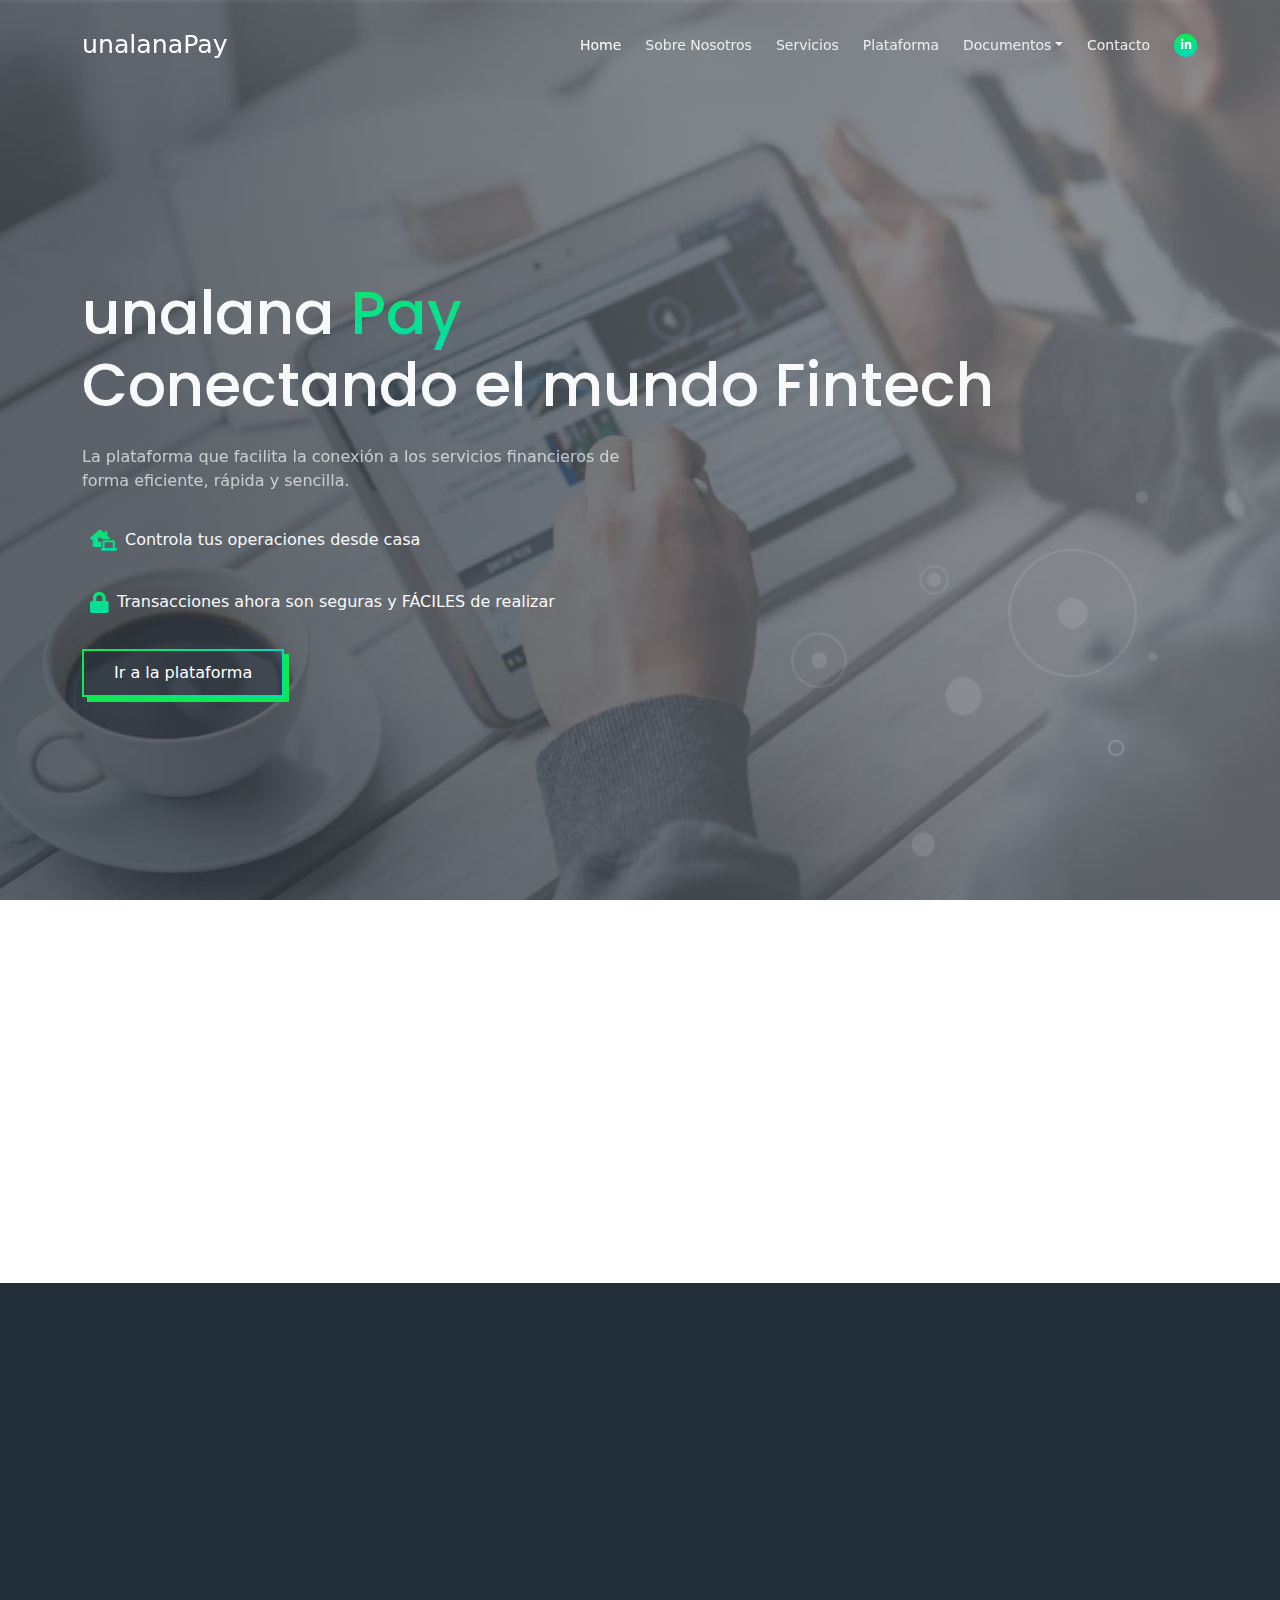
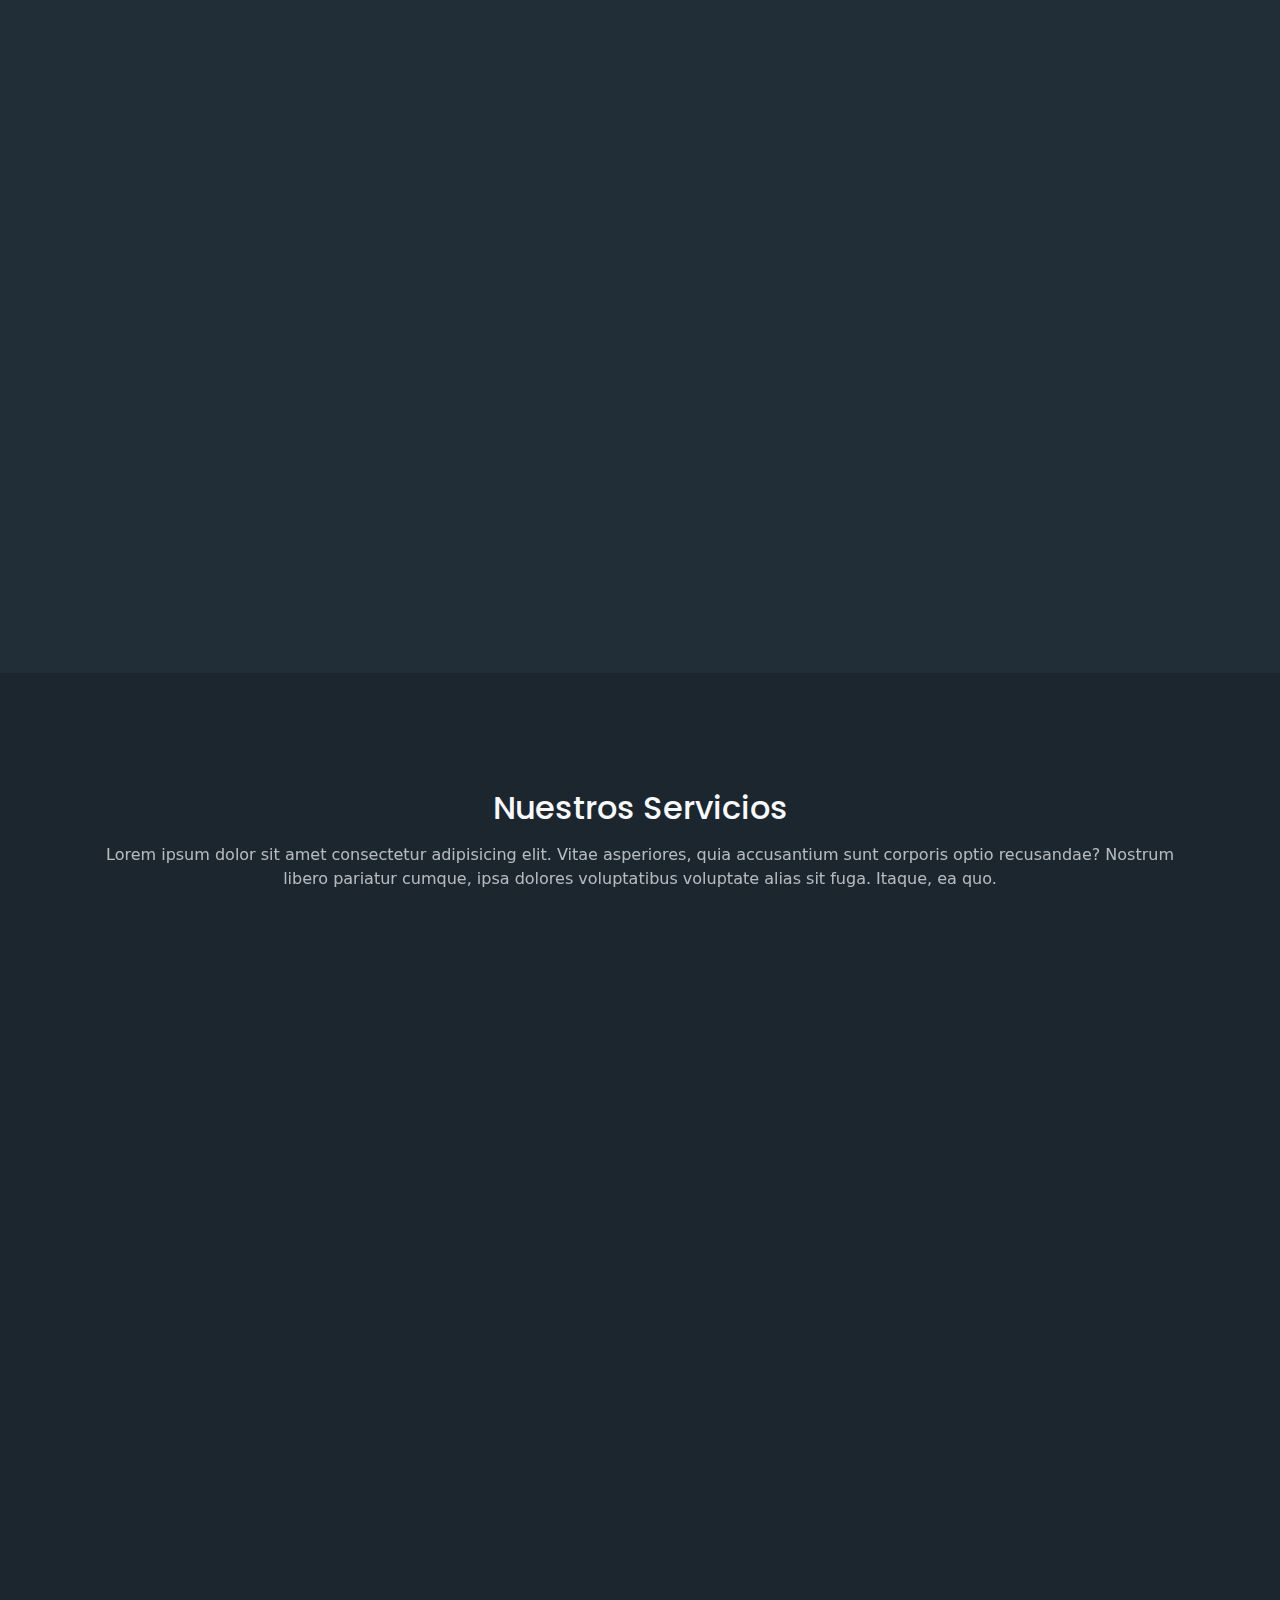
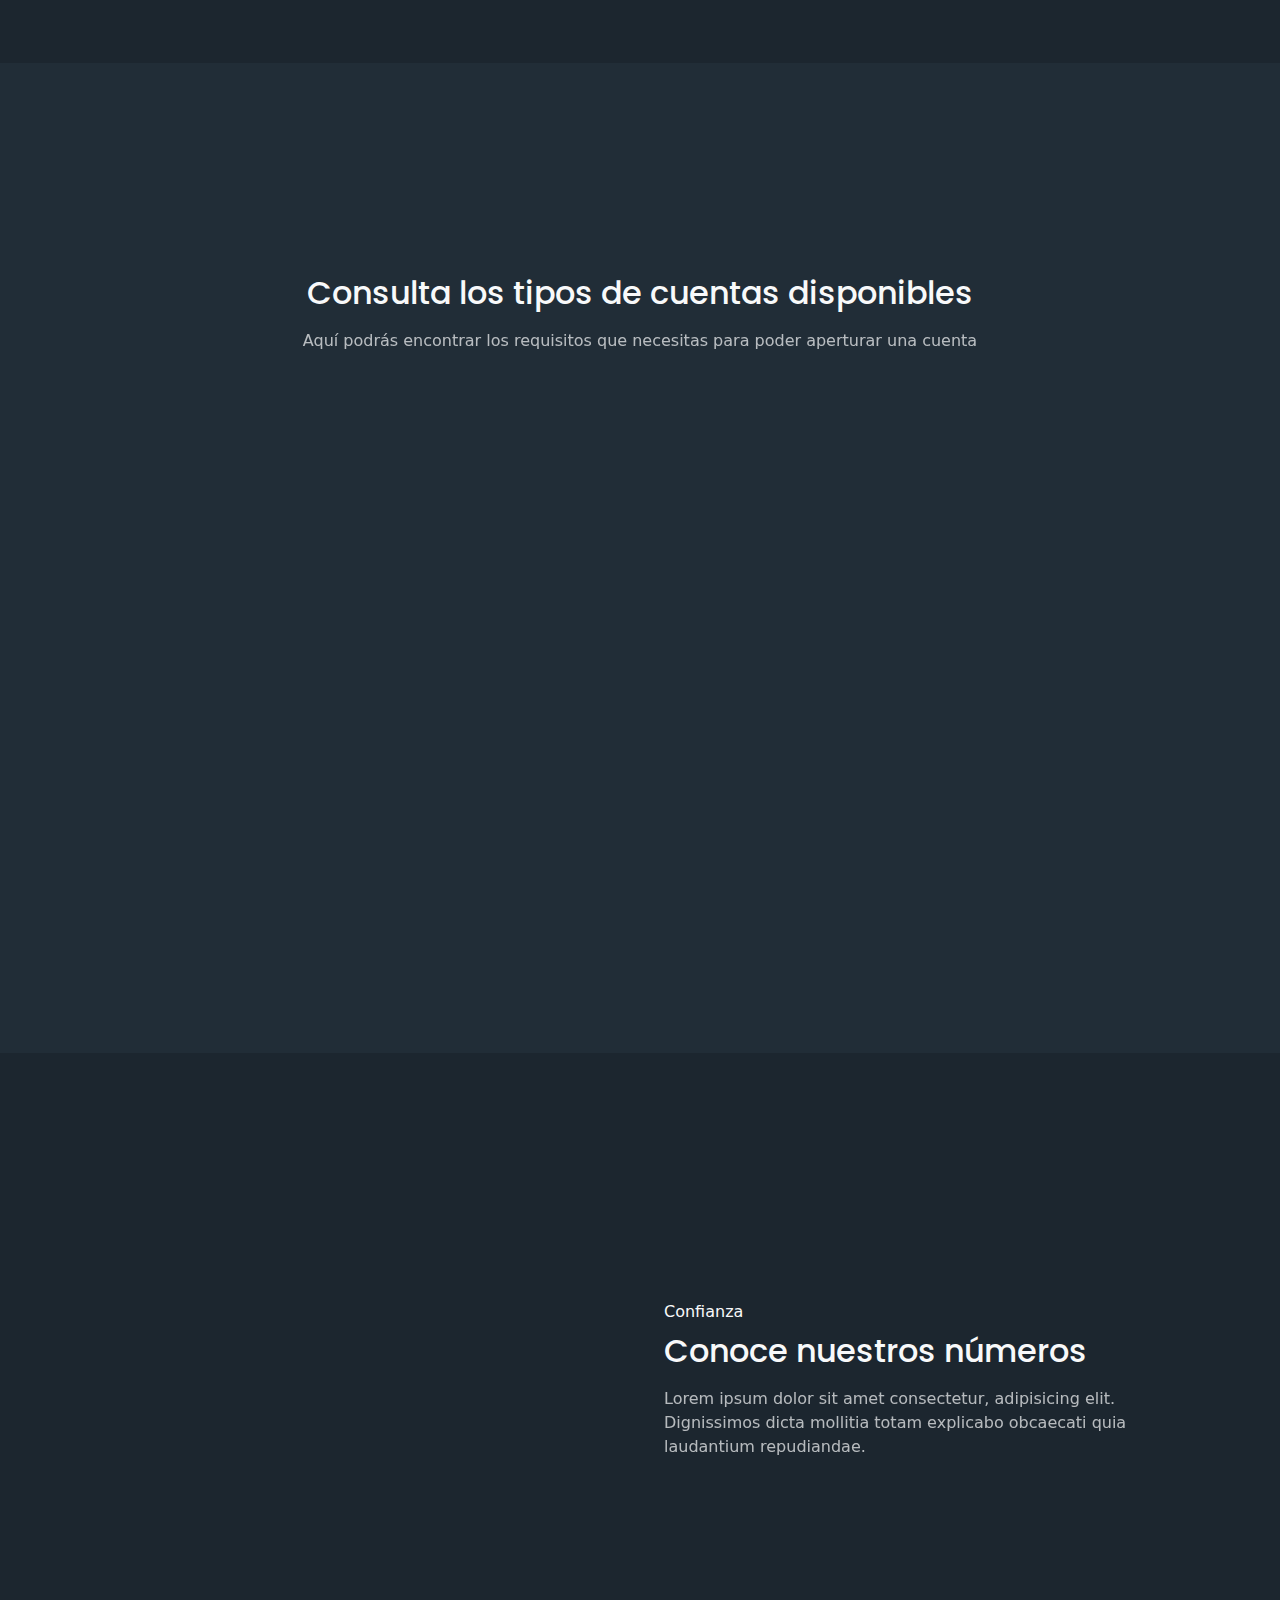
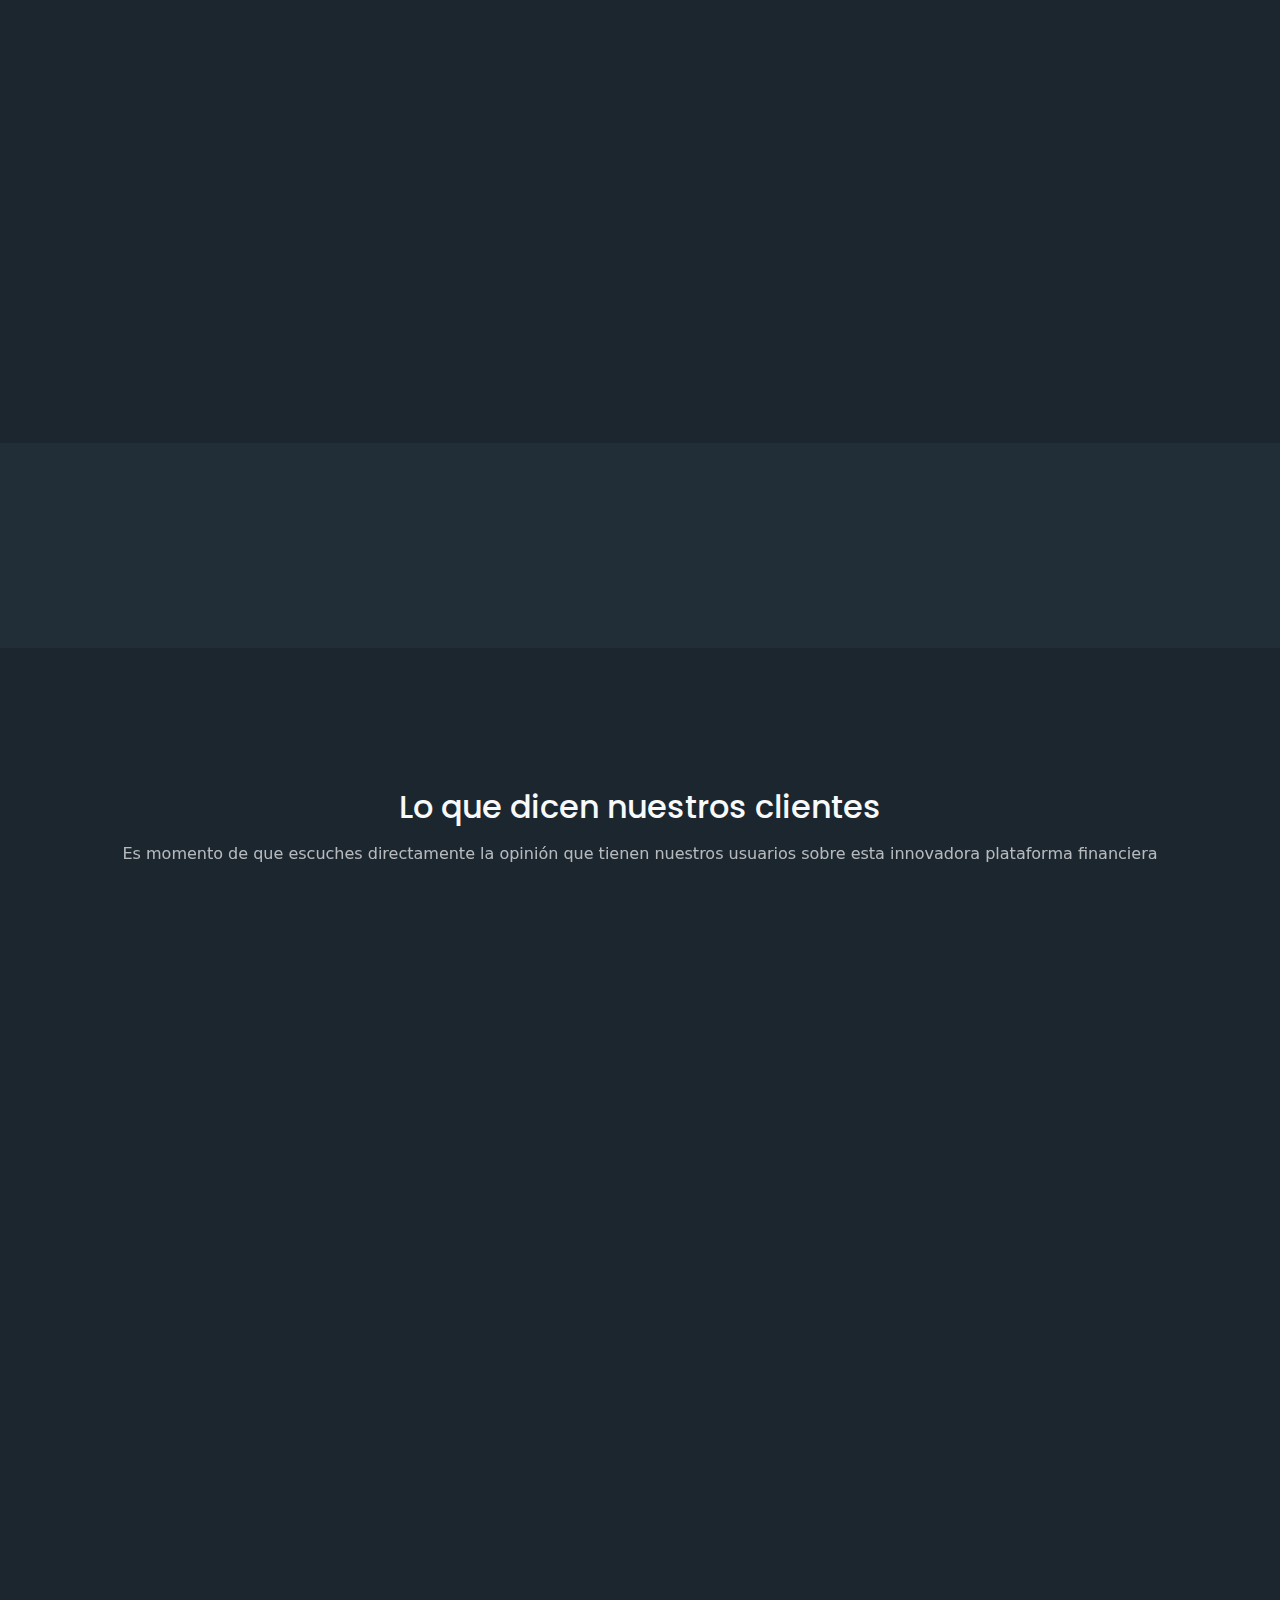
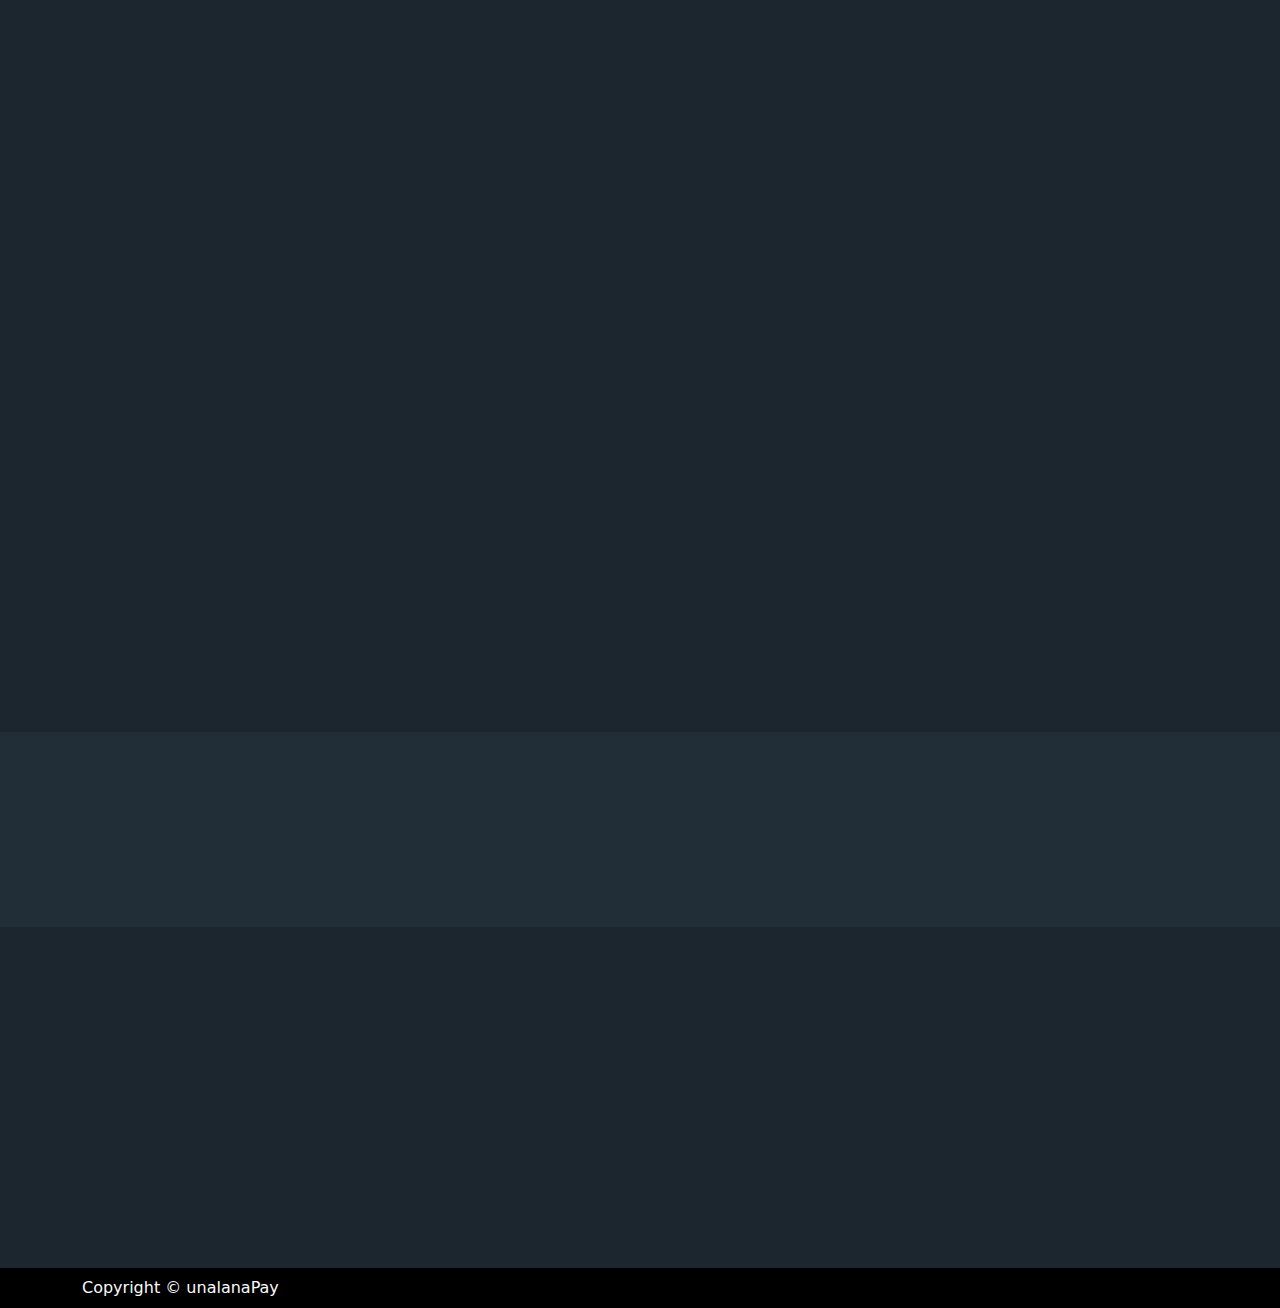
<file: index.html>
<!DOCTYPE html>
<html lang="en">
    <head>
        <meta charset="UTF-8">
        <meta name="viewport" content="width=device-width, initial-scale=1, shrink-to-fit=no">

        <!-- SEO Meta Tags -->
        <meta name="description" content="La plataforma financiera que facilita la conexión a los servicios financieros">
        <meta name="author" content="unalanaPay">

        <!-- Webpage Title -->
        <title>unalanaPAY - Home</title>

        <!-- Styles -->
        <link href="https://fonts.googleapis.com/css2?family=Poppins:wght@400;500;700&display=swap" rel="stylesheet">
        <link href="./css/bootstrap.min.css" rel="stylesheet">
        <link href="./css/fontawesome-all.min.css" rel="stylesheet">
        <link href="./css/aos.min.css" rel="stylesheet">
        <link href="./css/swiper.css" rel="stylesheet">
        <link href="./css/style.css" rel="stylesheet">

        <!-- Favicon -->
        <link rel="icon" href="./assets/images/favicon-unalanaPay.png">
    </head>
    <body>
        
        <!-- Navigation -->
        <nav id="navbar" class="navbar navbar-expand-lg fixed-top navbar-dark" aria-label="Main navigation">
            <div class="container">

                <!-- Image Logo -->
                <!-- <a class="navbar-brand logo-image" href="index.html"><img src="images/logo.svg" alt="alternative"></a> -->

                <!-- Text Logo - Use this if you don't have a graphic logo -->
                <a class="navbar-brand logo-text" href="index.html">unalanaPay</a>

                <button class="navbar-toggler p-0 border-0" type="button" id="navbarSideCollapse" aria-label="Toggle navigation">
                    <span class="navbar-toggler-icon"></span>
                </button>

                <div class="navbar-collapse offcanvas-collapse" id="navbarsExampleDefault" >
                    <ul class="navbar-nav ms-auto navbar-nav-scroll">
                        <li class="nav-item">
                            <a class="nav-link active" aria-current="page" href="#header">Home</a>
                        </li>
                        <li class="nav-item">
                            <a class="nav-link" href="#about">Sobre Nosotros</a>
                        </li>
                        <li class="nav-item">
                            <a class="nav-link" href="#services">Servicios</a>
                        </li>
                        <li class="nav-item">
                            <a class="nav-link" href="https://unalanapay.com/index.php" target="_blank">Plataforma</a>
                        </li>
                        <li class="nav-item dropdown">
                            <a class="nav-link dropdown-toggle" id="dropdown01" data-bs-toggle="dropdown" aria-expanded="false" href="#">Documentos</a>
                            
                            <ul class="dropdown-menu" aria-labelledby="dropdown01">
                                <li><a class="dropdown-item" href="./assets/documents/unalanaPay-FAQ.pdf">FAQ´s</a></li>
                                <li><div class="dropdown-divider"></div></li>
                                <li><a class="dropdown-item" href="./assets/documents/unalanaPay-Guia-de-Usuario.pdf">Guía de Usuario</a></li>
                                <li><div class="dropdown-divider"></div></li>
                                <li><a class="dropdown-item" href="./assets/documents/UnalanaFin - Aviso Privacidad - Préstamos.pdf">Aviso de Privacidad</a></li>
                            </ul>
                        </li>
                        <li class="nav-item">
                            <a class="nav-link" href="#contact">Contacto</a>
                        </li>
                    </ul>
                    <span class="nav-item social-icons">
                        <span class="fa-stack">
                            <a href="https://www.linkedin.com/company/unalanapay/about/" target="_blank">
                                <i class="fas fa-circle fa-stack-2x"></i>
                                <i class="fab fa-linkedin-in fa-stack-1x"></i>
                            </a>
                        </span>
                    </span>
                </div> <!-- end of navbar-collapse -->
            </div> <!-- end of container -->
        </nav> <!-- end of navbar -->
        <!-- end of navigation -->


        <!-- Home -->
        <section class="home py-5 d-flex align-items-center" id="header">
            <div class="container text-light py-5"  data-aos="fade-right"> 
                <h1 class="headline">unalana <span class="home_text">Pay</span><br>Conectando el mundo Fintech</h1>
                <p class="para para-light py-3">La plataforma que facilita la conexión a los servicios financieros de forma eficiente, rápida y sencilla.</p>
                <div class="d-flex align-items-center">
                    <p class="p-2"><i class="fas fa-laptop-house fa-lg"></i></p>
                    <p>Controla tus operaciones desde casa</p>  
                </div>
                <div class="d-flex align-items-center">
                    <p class="p-2"><i class="fas fa-lock fa-lg"></i></p>
                    <p>Transacciones ahora son seguras y FÁCILES de realizar</p>  
                </div>
                <div class="my-3">
                    <a class="btn" href="https://unalanapay.com/index.php" target="_blank">Ir a la plataforma </a>
                </div>
            </div> <!-- end of container -->
        </section> <!-- end of home -->


        <!-- Information -->
        <section class="information">
            <div class="container-fluid">  
                <div class="row text-light">
                    <div class="col-lg-4 text-center p-5" data-aos="zoom-in">
                        <i class="fas fa-coins fa-3x p-2"></i>
                        <h4 class="py-3">Sin Cuotas</h4>
                        <p class="para-light">No existen cuotas mensuales ni anuales por el servicio. Sólo paga por algunas operaciones.</p>
                    </div>
                    <div class="col-lg-4 text-center p-5"  data-aos="zoom-in">
                        <i class="fas fa-clock fa-3x p-2"></i>
                        <h4 class="py-3">Sin Largas Esperas</h4>
                        <p class="para-light">Realice pagos a sus proveedores, familiares y amigos de manera inmediata</p>
                    </div>
                    <div class="col-lg-4 text-center p-5 text-dark"  data-aos="zoom-in"> 
                        <i class="fas fa-solid fa-user-plus  fa-3x p-2"></i>
                        <h4 class="py-3">PayPoints </h4>
                        <p class="para-light">Ganas en las comisiones que se generan  en tu red, de las cuales puedes disponer en cualquier momento</p>
                    </div>
                </div>
            </div> <!-- end of container -->
        </section> <!-- end of information -->
        

        <!-- About -->
        <section class="about d-flex align-items-center text-light py-5" id="about">
            <div class="container" >
                <div class="row d-flex align-items-center">
                    <div class="col-lg-7" data-aos="fade-right">
                        <p>Innovación</p>
                        <h1>Integración de tecnología de punta</h1>
                        <p class="py-2 para-light">unalanaPAY es el sistema de cobros y pagos más novedoso y creativo en el país,  con mecanismos que te ayudan y facilitan al control de tus operaciones. </p>
                        <p class="py-2 para-light">Si quieres conocer más a fondo nuestra plataforma y los servicios que ofrecemos, te pedimos hagas click en el botón descargar para obtner nuestra documentación.</p>

                        <div class="my-3">
                            <a class="btn" href="./assets/documents/unalanaPay-acerca-nosotros.pdf" download>Descargar</a>
                        </div>
                    </div>
                    <div class="col-lg-5 text-center py-4 py-sm-0" data-aos="fade-down"> 
                        <img class="img-fluid" src="./assets/images/about.jpg" alt="about" >
                    </div>
                </div> <!-- end of row -->
            </div> <!-- end of container -->
        </section> <!-- end of about -->


        <!-- Services -->
        <section class="services d-flex align-items-center py-5" id="services">
            <div class="container text-light">
                <div class="text-center pb-4" >
                    <h2 class="py-2">Nuestros Servicios</h2>
                    <p class="para-light">Lorem ipsum dolor sit amet consectetur adipisicing elit. Vitae asperiores, quia accusantium sunt corporis optio recusandae? Nostrum libero pariatur cumque, ipsa dolores voluptatibus voluptate alias sit fuga. Itaque, ea quo.</p>
                </div>
                <div class="row gy-4 py-2" data-aos="zoom-in">
                    <div class="col-lg-4 container-services">
                        <div class="card bg-transparent">
                            <i class="fas fa-home fa-2x"></i>
                            <h4 class="py-2">Cobros</h4>
                            <p class="para-light">Realiza tus solicitudes de cobro o envía tus facturas electrónicas al buzón de unalanaPAY e iniciamos de inmediato para ayudarte a cobrar</p>
                        </div>
                    </div>
                    <div class="col-lg-4">
                        <div class="card bg-transparent">
                            <i class="fas fa-wifi fa-2x"></i>
                            <h4 class="py-2"> Pagos</h4>
                            <p class="para-light">Podrás realizar una diversidad de tipos de pagos con unalanaPAY. Puedes pagar desde cuentas de unalanaPay hasta Pagos de Servicios</p>
                        </div>                    
                    </div>
                    <div class="col-lg-4">
                        <div class="card bg-transparent">
                            <i class="fas fa-phone fa-2x"></i>
                            <h4 class="py-2">Pago de Nómina mediante Dispersión de Fondos </h4>
                            <p class="para-light">La ventaja de unalanaPAY es que permite que se realice a la cuenta del beneficiario de cualquier banco</p>
                        </div>                    
                    </div>
                    <div class="col-lg-4">
                        <div class="card bg-transparent">
                            <i class="fas fa-tv fa-2x"></i>
                            <h4 class="py-2">Pago contra Factura</h4>
                            <p class="para-light">Tú le pagas al tercero y éste te debe mandar un recibo fiscal forzosamente para que le sean liberados los recursos</p>
                        </div>                    
                    </div>
                    <div class="col-lg-4">
                        <div class="card bg-transparent">
                            <i class="fas fa-mobile fa-2x"></i>
                            <h4 class="py-2">Facturación Electrónica</h4>
                            <p class="para-light">Puedes iniciar de inmediato a expedir  y timbrar tus facturas electrónicas con nosotros.  Solo te cuesta $1 (más IVA) peso por factura</p>
                        </div>                    
                    </div>
                    <div class="col-lg-4">
                        <div class="card bg-transparent">
                            <i class="fas fa-home fa-2x"></i>
                            <h4 class="py-2">Commerce</h4>
                            <p class="para-light">Convierte tu Smartphone en un autorizador de tarjeta de crédito</p>
                        </div>                    
                    </div>
                </div> <!-- end of row -->
            </div> <!-- end of container -->
        </section> <!-- end of services -->

        <!-- Accounts -->
        <section class="plans d-flex align-items-center py-5" id="plans">
            <div class="container text-light" >
                <div class="text-center pb-4">
                    <h2 class="py-2">Consulta los tipos de cuentas disponibles</h2>
                    <p class="para-light">Aquí podrás encontrar los requisitos que necesitas para poder aperturar una cuenta</p>
                </div>
                <div class="row gy-4" data-aos="zoom-in">
                    <div class="col-lg-4">
                        <div class="card bg-transparent px-4">
                            <h4 class="py-2">Cuenta Limitada</h4>
                            <p class="py-3">Lorem ipsum dolor sit amet consectetur adipisicing elit. Viro nem rumpa del sol vito lorem ipsum</p>
                            <div class="block d-flex align-items-center">
                                <p class="pe-2"><i class="far fa-circle fa-1x"></i></p>
                                <p>RFC</p>
                            </div>
                            <div class="block d-flex align-items-center">
                                <p class="pe-2"><i class="far fa-circle fa-1x"></i></p>
                                <p>Acta Constitutiva</p>
                            </div>
                            <div class="block d-flex align-items-center">
                                <p class="pe-2"><i class="far fa-circle fa-1x"></i></p>
                                <p>Identificación del Representante Legal</p>
                            </div>
                            <div class="block d-flex align-items-center">
                                <p class="pe-2"><i class="far fa-circle fa-1x"></i></p>
                                <p>Identificación Oficial (Persona Física)</p>
                            </div>
                            <div class="block d-flex align-items-center">
                                <p class="pe-2"><i class="far fa-circle fa-1x"></i></p>
                                <p>Comprobante de domicilio</p>
                            </div>
                            <div class="block d-flex align-items-center">
                                <p class="pe-2"><i class="far fa-check-circle fa-1x"></i></p>
                                <p>Cuenta Bancaria</p>
                            </div>
                        </div>  
                    </div>

                    <div class="col-lg-4">
                        <div class="card bg-transparent px-4">
                            <h4 class="py-2">Asociado Ejecutivo</h4>
                            <p class="py-3">Lorem ipsum dolor sit amet consectetur adipisicing elit. Viro nem rumpa del sol vito lorem ipsum</p>
                            <div class="block d-flex align-items-center">
                                <p class="pe-2"><i class="far fa-check-circle fa-1x"></i></p>
                                <p>RFC</p>
                            </div>
                            <div class="block d-flex align-items-center">
                                <p class="pe-2"><i class="far fa-check-circle fa-1x"></i></p>
                                <p>Acta Constitutiva</p>
                            </div>
                            <div class="block d-flex align-items-center">
                                <p class="pe-2"><i class="far fa-circle"></i></p>
                                <p>Identificación del Representante Legal</p>
                            </div>
                            <div class="block d-flex align-items-center">
                                <p class="pe-2"><i class="far fa-check-circle fa-1x"></i></p>
                                <p>Identificación Oficial (Persona Física)</p>
                            </div>
                            <div class="block d-flex align-items-center">
                                <p class="pe-2"><i class="far fa-check-circle fa-1x"></i></p>
                                <p>Comprobante de domicilio</p>
                            </div>
                            <div class="block d-flex align-items-center">
                                <p class="pe-2"><i class="far fa-check-circle fa-1x"></i></p>
                                <p>Cuenta Bancaria</p>
                            </div>
                        </div>  
                    </div>

                    <div class="col-lg-4">
                        <div class="card bg-transparent px-4" >
                            <h4 class="py-2">Asociado Empresarial</h4>
                            <p class="py-3">Lorem ipsum dolor sit amet consectetur adipisicing elit. Viro nem rumpa del sol vito lorem ipsum</p>
                            <div class="block d-flex align-items-center">
                                <p class="pe-2"><i class="far fa-check-circle fa-1x"></i></p>
                                <p>RFC</p>
                            </div>
                            <div class="block d-flex align-items-center">
                                <p class="pe-2"><i class="far fa-check-circle fa-1x"></i></p>
                                <p>Acta Constitutiva</p>
                            </div>
                            <div class="block d-flex align-items-center">
                                <p class="pe-2"><i class="far fa-check-circle fa-1x"></i></p>
                                <p>Identificación del Representante Legal</p>
                            </div>
                            <div class="block d-flex align-items-center">
                                <p class="pe-2"><i class="far fa-circle fa-1x"></i></p>
                                <p>Identificación Oficial (Persona Física)</p>
                            </div>
                            <div class="block d-flex align-items-center">
                                <p class="pe-2"><i class="far fa-check-circle fa-1x"></i></p>
                                <p>Comprobante de domicilio</p>
                            </div>
                            <div class="block d-flex align-items-center">
                                <p class="pe-2"><i class="far fa-check-circle fa-1x"></i></p>
                                <p>Cuenta Bancaria</p>
                            </div>
                        </div>  
                    </div>
                </div> <!-- end of row -->
            </div> <!-- end of container -->
        </section> <!-- end of accounts -->

        <!-- Work -->
        <section class="work d-flex align-items-center py-5" >
            <div class="container-fluid text-light">
                <div class="row">
                    <div class="col-lg-6 d-flex align-items-center" data-aos="fade-right">
                        <img class="img-fluid" src="./assets/images/work.jpg" alt="work">        
                    </div>
                    <div class="col-lg-5 d-flex align-items-center px-4 py-3" data-aos="">
                        <div class="row">
                            <div class="text-center text-lg-start py-4 pt-lg-0">
                                <p>Confianza</p>
                                <h2 class="py-2">Conoce nuestros números</h2>
                                <p class="para-light">Lorem ipsum dolor sit amet consectetur, adipisicing elit. Dignissimos dicta mollitia totam explicabo obcaecati quia laudantium repudiandae.</p>
                            </div>
                            <div class="container" data-aos="fade-up">
                                <div class="row g-5">
                                    <div class="col-6 text-start" >
                                        <i class="fas fa-briefcase fa-2x text-start"></i>
                                        <h2 class="purecounter" data-purecounter-start="0" data-purecounter-end="358" data-purecounter-duration="3">1</h2>
                                        <p>Negocios Activos</p>
                                    </div>
                                    <div class="col-6" >
                                        <i class="fas fa-award fa-2x"></i>
                                        <h2 class="purecounter" data-purecounter-start="0" data-purecounter-end="08" data-purecounter-duration="3">1</h2>
                                        <p>Premios</p>
                                    </div>
                                    <div class="col-6">
                                        <i class="fas fa-users fa-2x"></i>
                                        <h2 class="purecounter" data-purecounter-start="0" data-purecounter-end="1255" data-purecounter-duration="3">1</h2>
                                        <p>Usuarios Activos</p>
                                    </div>
                                    <div class="col-6">
                                        <i class="fas fa-clock fa-2x"></i>
                                        <h2 class="purecounter" data-purecounter-start="0" data-purecounter-end="11357" data-purecounter-duration="3">1</h2>
                                        <p>Transacciones Realizadas</p>
                                    </div>
                                </div>
                            </div> <!-- end of container -->
                        </div> <!-- end of row -->
                    </div> <!-- end of col-lg-5 -->
                </div> <!-- end of row -->
            </div> <!-- end of container -->
        </section> <!-- end of work -->

        <!-- Newsletter -->
        <section class="newsletter text-light py-5">
                    <div class="container">
                        <div class="row" >
                            <div class="col-lg-6 text-center text-lg-start" data-aos="fade-right">
                                <h4 class="py-1">¿Te interesa obtener noticias de calidad?</h4>
                                <p class="para-light">Al suscribirte, vas a poder recibir las mejores noticias de la industria fintech de manera semanal. Nada de SPAM, sólo contenido de calidad.</p>
                            </div>
                            <div class="col-lg-6 d-flex align-items-center" data-aos="fade-down">
                                <div class="input-group my-3">
                                    <input type="text" class="form-control p-2" placeholder="Ingresa tu correo" aria-label="Recipient's email">
                                    <button class="btn-secondary text-light" type="button">Suscribirme</button>
                                </div>
                            </div>
                        </div> <!-- end of row -->
                    </div> <!-- end of container -->
        </section> <!-- end of newsletter -->

        <!-- Testimonials -->
        <div class="slider-1 testimonial text-light d-flex align-items-center">
            <div class="container">
                <div class="row">
                    <div class="text-center w-lg-75 m-auto pb-4">
                        <h2 class="py-2">Lo que dicen nuestros clientes</h2>
                        <p class="para-light">Es momento de que escuches directamente la opinión que tienen nuestros usuarios sobre esta innovadora plataforma financiera</p>
                    </div>
                </div> <!-- end of row -->
                <div class="row p-2" data-aos="zoom-in">
                    <div class="col-lg-12">

                        <!-- Card Slider -->
                        <div class="slider-container">
                            <div class="swiper-container card-slider">
                                <div class="swiper-wrapper">
                                    
                                    <!-- Slide -->
                                    <div class="swiper-slide">
                                        <div class="testimonial-card p-4">
                                            <p>"Cambiarme a unalanaPay fue de las mejores decisiones que he tomado para mi negocio. Es una herramienta muy poderosa."</p>
                                        
                                            <div class="d-flex pt-4">
                                                <div>
                                                    <img class="avatar" src="./assets/images/testimonial-1.jpg" alt="Woman in kitchen photo created by freepik - www.freepik.com">
                                                </div>
                                                <div class="ms-3 pt-2">
                                                    <h6>Kibiks</h6>
                                                    <p>CEO - Katy G. </p>
                                                </div>
                                            </div>
                                        </div>
                                    </div> <!-- end of swiper-slide -->
                                    <!-- end of slide -->
            
                                    <!-- Slide -->
                                    <div class="swiper-slide">
                                        <div class="testimonial-card p-4">
                                            <p>"Desde la llegada de unalanaPay a FunBits, hemos logrado controlar nuestros gastos y eliminamos tiempos inecesarios que tienen las otras opciones"</p>
                                            <div class="d-flex pt-4">
                                                <div>
                                                    <img class="avatar" src="./assets/images/testimonial-2.jpg" alt="Digital man photo created by luis_molinero - www.freepik.com">
                                                </div>
                                                <div class="ms-3 pt-2">
                                                    <h6>FunlandBits</h6>
                                                    <p>CEO - Eduardo T.</p>
                                                </div>
                                            </div>
                                        </div>
                                    </div> <!-- end of swiper-slide -->
                                    <!-- end of slide -->
            
                                    <!-- Slide -->
                                    <div class="swiper-slide">
                                        <div class="testimonial-card p-4">
                                            <p>"Espero que siga creciendo esta herramienta, me ha facilitado el control de mis finanzas" </p>
                                            <div class="d-flex pt-4">
                                                <div>
                                                    <img class="avatar" src="./assets/images/testimonial-3.jpg" alt="Funny girl photo created by ArthurHidden - www.freepik.com">
                                                </div>
                                                <div class="ms-3 pt-2">
                                                    <h6>Entrepreneur</h6>
                                                    <p> Laura M.</p>
                                                </div>
                                            </div>
                                        </div>      
                                    </div> <!-- end of swiper-slide -->
                                    <!-- end of slide -->
            
                                    <!-- Slide -->
                                    <div class="swiper-slide">
                                        <div class="testimonial-card p-4">
                                            <p>"He podido encontrar ventajas únicas como el cobro contra factura. Nuestra liquidéz es mejor que nunca"</p>
                                            <div class="d-flex pt-4">
                                                <div>
                                                    <img class="avatar" src="./assets/images/testimonial-4.jpg" alt="Stylish man photo created by valuavitaly - www.freepik.com">
                                                </div>
                                                <div class="ms-3 pt-2">
                                                    <p>3D2D1D Studio</p>
                                                    <p>GM - Patrick A.</p>
                                                </div>
                                            </div>
                                        </div>
                                    </div> <!-- end of swiper-slide -->
                                    <!-- end of slide -->

                                </div> <!-- end of swiper-wrapper -->
            
                                <!-- Add Arrows -->
                                <div class="swiper-button-next"></div>
                                <div class="swiper-button-prev"></div>
                                <!-- end of add arrows -->
            
                            </div> <!-- end of swiper-container -->
                        </div> <!-- end of slider-container -->
                        <!-- end of card slider -->

                    </div> <!-- end of col -->
                </div> <!-- end of row -->
            </div> <!-- end of container -->
        </div> <!-- end of testimonials -->





        <!-- Contact -->
        <section class="contact d-flex align-items-center py-5" id="contact">
            <div class="container-fluid text-light">
                <div class="row">
                    <div class="col-lg-6 d-flex justify-content-center justify-content-lg-end align-items-center px-lg-5" data-aos="fade-right">
                        <div style="width:90%">
                            <div class="text-center text-lg-start py-4 pt-lg-0">
                                <h2 class="py-2">¡Contáctanos!</h2>
                                <p class="para-light">Escribe tus dudas o comentarios en éste formulario. Confirma que tus datos estén correctos para poder contactarte lo antes posible.</p>
                            </div>
                            <div>
                                <div class="row" >
                                    <div class="col-lg-6">
                                        <div class="form-group py-2">
                                            <input type="text" class="form-control form-control-input" id="exampleFormControlInput1" placeholder="Escribe tu nombre">
                                        </div>                                
                                    </div>
                                    <div class="col-lg-6">
                                        <div class="form-group py-2">
                                            <input type="email" class="form-control form-control-input" id="exampleFormControlInput2" placeholder="Escribe tu número de conatcto">
                                        </div>                                 
                                    </div>
                                </div>
                                <div class="form-group py-1">
                                    <input type="email" class="form-control form-control-input" id="exampleFormControlInput3" placeholder="Email">
                                </div>  
                                <div class="form-group py-2">
                                    <textarea class="form-control form-control-input" id="exampleFormControlTextarea1" rows="6" placeholder="Escribe tu mensaje"></textarea>
                                </div>                            
                            </div>
                            <div class="my-3">
                                <a class="btn form-control-submit-button" href="#link">Enviar</a>
                            </div>
                        </div> <!-- end of div -->
                    </div> <!-- end of col -->
                    <div class="col-lg-6 d-flex align-items-center" data-aos="fade-down">
                        <img class="img-fluid d-none d-lg-block" src="./assets/images/contact.jpg" alt="contact">        
                    </div> <!-- end of col -->
                </div> <!-- end of row -->
            </div> <!-- end of container -->
        </section> <!-- end of contact -->


        <!-- Location -->
        <section class="location text-light py-5">
            <div class="container" data-aos="zoom-in">
                <div class="row">
                    <div class="col-lg-3 d-flex align-items-center">
                        <div class="p-2"><i class="far fa-map fa-3x"></i></div>
                        <div class="ms-2">
                            <h6>CDMX, MEX</h6>
                            <p>Radiatas número 42 oficina 402 Col. Bosques de las Lomas</p>
                        </div>
                    </div>
                    <div class="col-lg-3 d-flex align-items-center" >
                        <div class="p-2"><i class="fas fa-mobile-alt fa-3x"></i></div>
                        <div class="ms-2">
                            <h6>Teléfono</h6>
                            <p>(+52) 5570-1371</p>
                        </div>
                    </div>
                    <div class="col-lg-3 d-flex align-items-center" >
                        <div class="p-2"><i class="far fa-envelope fa-3x"></i></div>
                        <div class="ms-2">
                            <h6>Correo</h6>
                            <p>atencion@unalanafin.com</p>
                        </div>
                    </div>
                    <div class="col-lg-3 d-flex align-items-center" >
                        <div class="p-2"><i class="far fa-clock fa-3x"></i></div>
                        <div class="ms-2">
                            <h6>Horario</h6>
                            <p>8:00 a 16:00 horas CST</p>
                        </div>
                    </div>
                </div> <!-- end of row -->
            </div> <!-- end of container -->
        </section> <!-- end of location -->


        <!-- Footer -->
        <section class="footer text-light">
            <div class="container">
                <div class="row" data-aos="fade-right">
                    <div class="col-lg-3 py-4 py-md-5">
                        <div class="d-flex align-items-center">
                            <h4 class="">unalanaPay</h4>
                        </div>
                        <p class="py-3 para-light">Revolucionando el mundo FinTech</p>
                        <div class="d-flex">
                            <div class="me-3">
                                <span class="nav-item social-icons">
                                    <span class="fa-stack">
                                        <a href="https://www.linkedin.com/company/unalanapay/about/" target="_blank">
                                            <i class="fab fa-linkedin-in fa-stack-2x"></i>
                                        </a>
                                    </span>
                                </span>
                            </div>
                        </div>
                    </div> <!-- end of col -->

                    <div class="col-lg-3 py-4 py-md-5">
                        <div>
                            <h4 class="py-2">Regresar</h4>
                            <div class="d-flex align-items-center py-2">
                                <i class="fas fa-caret-right"></i>
                                <a href="#"><p class="ms-3">Inicio</p></a>
                            </div>
                            <div class="d-flex align-items-center py-2">
                                <i class="fas fa-caret-right"></i>
                                <a href="#about"><p class="ms-3">Sobre Nosotros</p></a>
                            </div>
                            <div class="d-flex align-items-center py-2">
                                <i class="fas fa-caret-right"></i>
                                <a href="#services"><p class="ms-3">Servicios</p></a>
                            </div>
                            <div class="d-flex align-items-center py-2">
                                <i class="fas fa-caret-right"></i>
                                <a href="#plans"><p class="ms-3">Cuentas</p></a>
                            </div>
                        </div>
                    </div> <!-- end of col -->

                    <div class="col-lg-3 py-4 py-md-5">
                        <div>
                            <h4 class="py-2">Ligas rápidas</h4>
                            <div class="d-flex align-items-center py-2">
                                <i class="fas fa-caret-right"></i>
                                <a href="./assets/documents/UnalanaFin - Aviso Privacidad - Préstamos.pdf" target="_blank"><p class="ms-3">Aviso de Privacidad</p></a> 
                            </div>
                            <div class="d-flex align-items-center py-2">
                                <i class="fas fa-caret-right"></i>
                                <a href="./assets/documents/unalanaPay-FAQ.pdf" target="_black"><p class="ms-3">FAQ´s</p></a>
                            </div>
                            <div class="d-flex align-items-center py-2">
                                <i class="fas fa-caret-right"></i>
                                <a href="./assets/documents/unalanaPay-Guia-de-Usuario.pdf" target="_blanck"><p class="ms-3">Guía de Usuario</p></a>
                            </div>
                        </div>
                    </div> <!-- end of col -->

                    <div class="col-lg-3 py-4 py-md-5">
                        <div class="d-flex align-items-center">
                            <h4>Newsletter</h4>
                        </div>
                        <p class="py-3 para-light">Suscríbete a nuestro Newsletter para enterarte sobre las actualizaciones de nuestra plataforma y noticias importantes del mundo FinTech</p>
                        <div class="d-flex align-items-center">
                            <div class="input-group mb-3">
                                <input type="text" class="form-control p-2" placeholder="Email" aria-label="Recipient's email">
                                <button class="btn-secondary text-light"><i class="fas fa-envelope fa-lg"></i></button>       
                            </div>
                        </div>
                    </div> <!-- end of col -->
                </div> <!-- end of row -->
            </div> <!-- end of container -->
        </section> <!-- end of footer -->


        <!-- Bottom -->
        <div class="bottom py-2 text-light" >
            <div class="container d-flex justify-content-between">
                <div>
                    <p>Copyright © unalanaPay</p>
                </div>
            </div> <!-- end of container -->
        </div> <!-- end of bottom -->

        
        <!-- Back To Top Button -->
        <button id="myBtn">
            <img src="assets/images/up-arrow.png" onclick="topFunction()" alt="alternative">
        </button>
        <!-- end of back to top button -->

        
        <!-- Scripts -->
        <script src="./js/bootstrap.min.js"></script><!-- Bootstrap framework -->
        <script src="./js/purecounter.min.js"></script> <!-- Purecounter counter for statistics numbers -->
        <script src="./js/swiper.min.js"></script><!-- Swiper for image and text sliders -->
        <script src="./js/aos.js"></script><!-- AOS on Animation Scroll -->
        <script src="./js/script.js"></script>  <!-- Custom scripts -->
    </body>
</html>
</file>
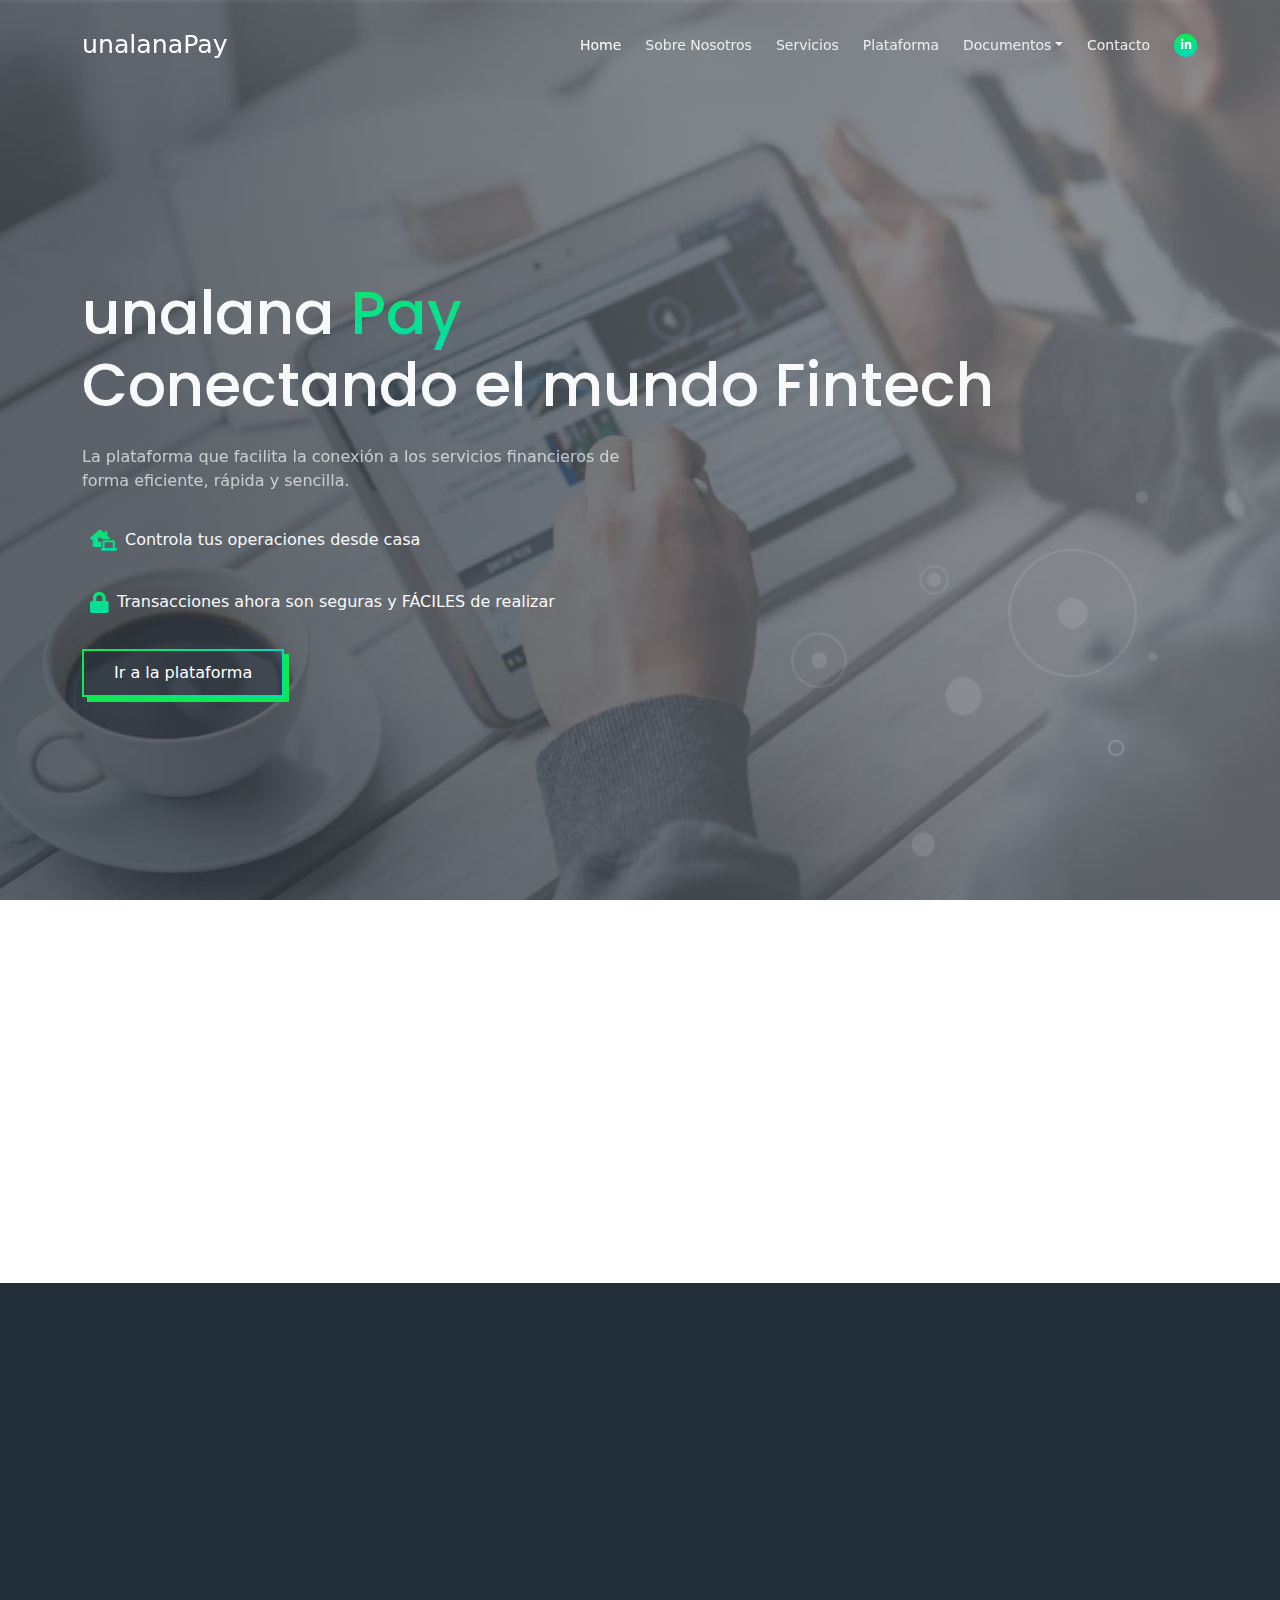
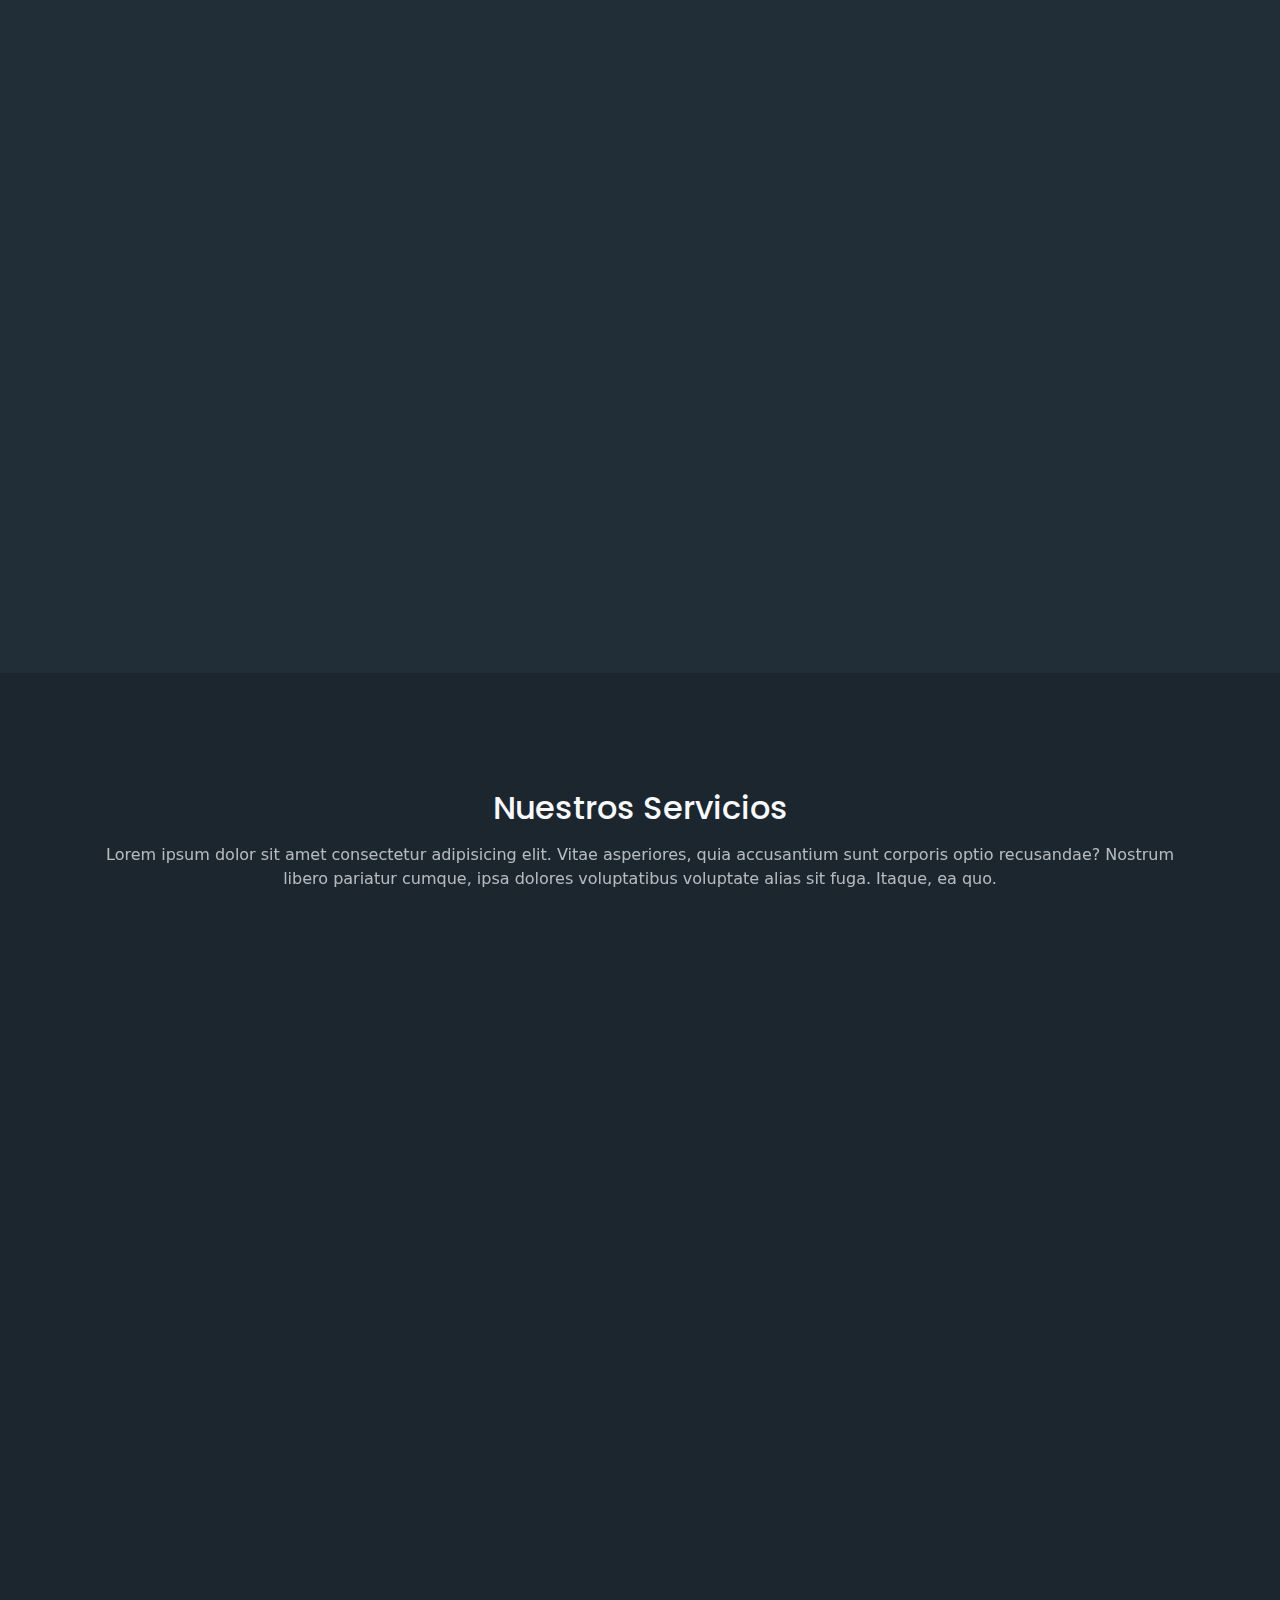
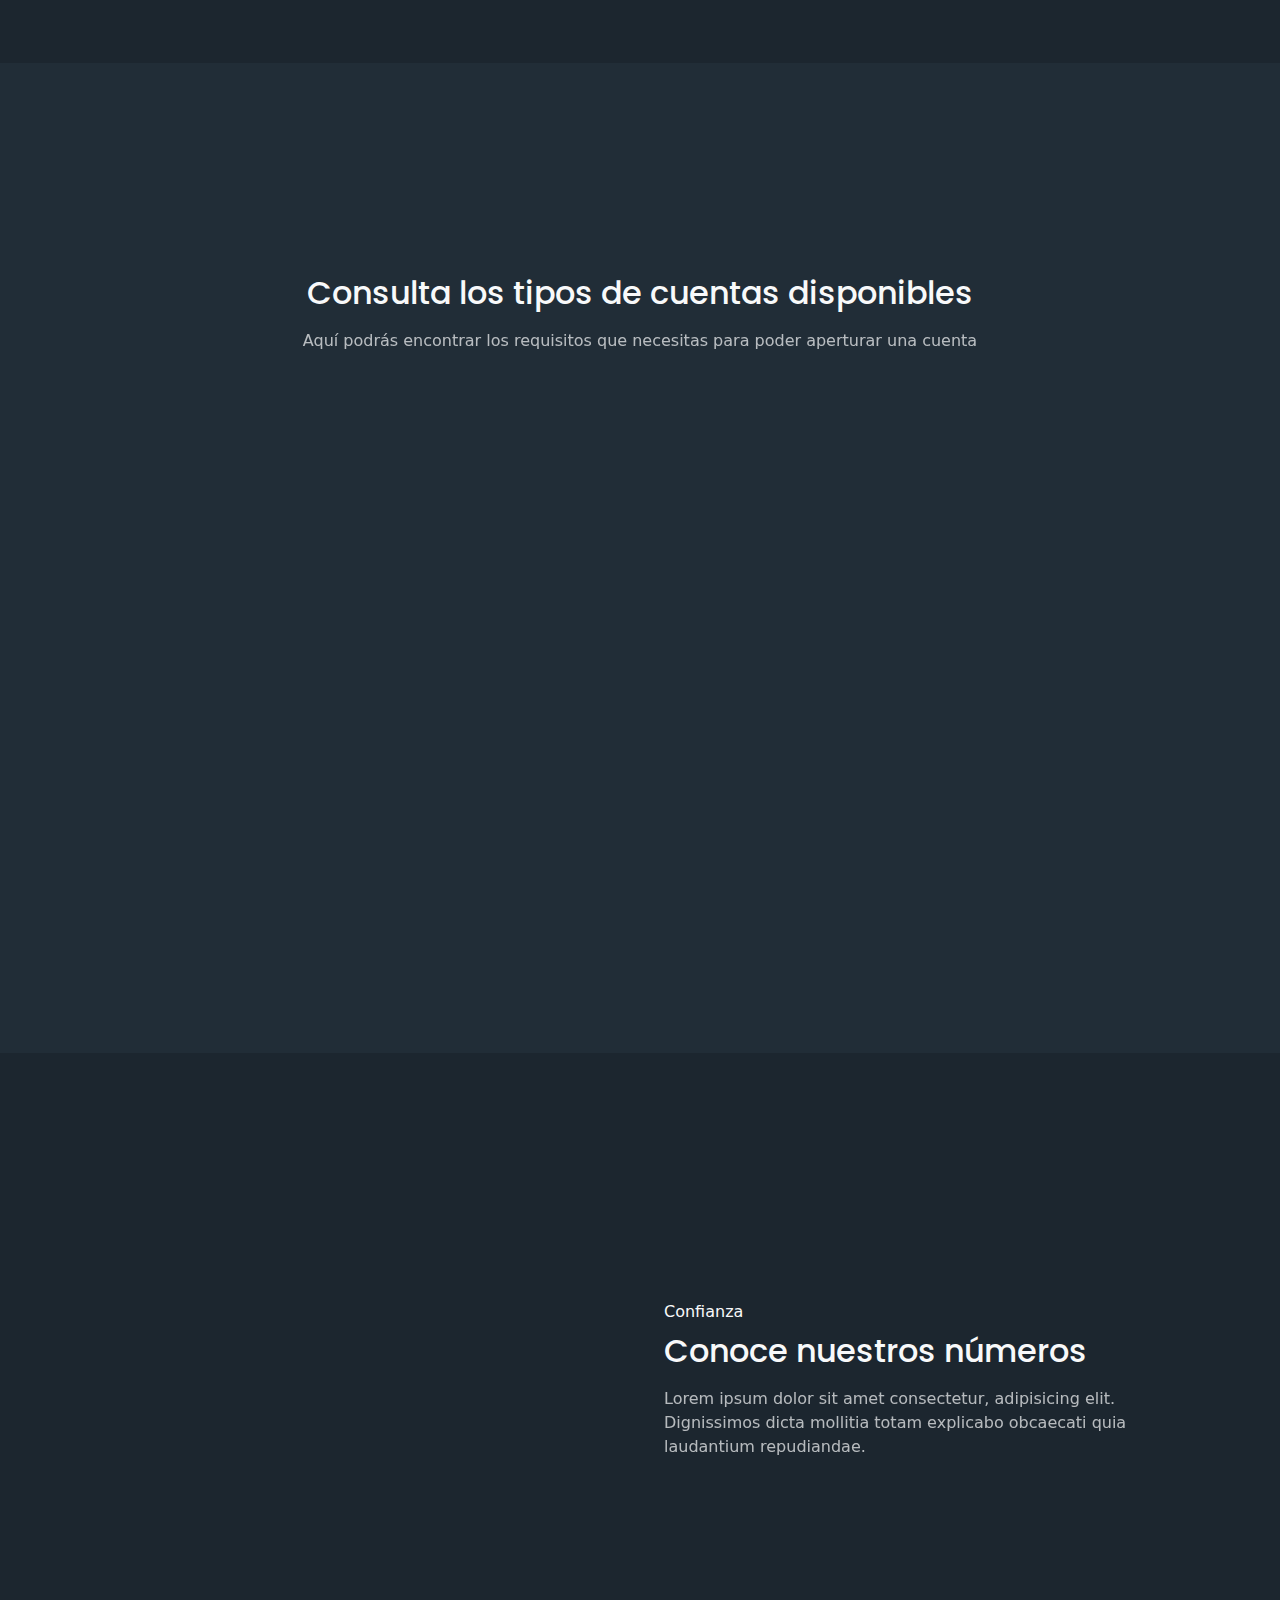
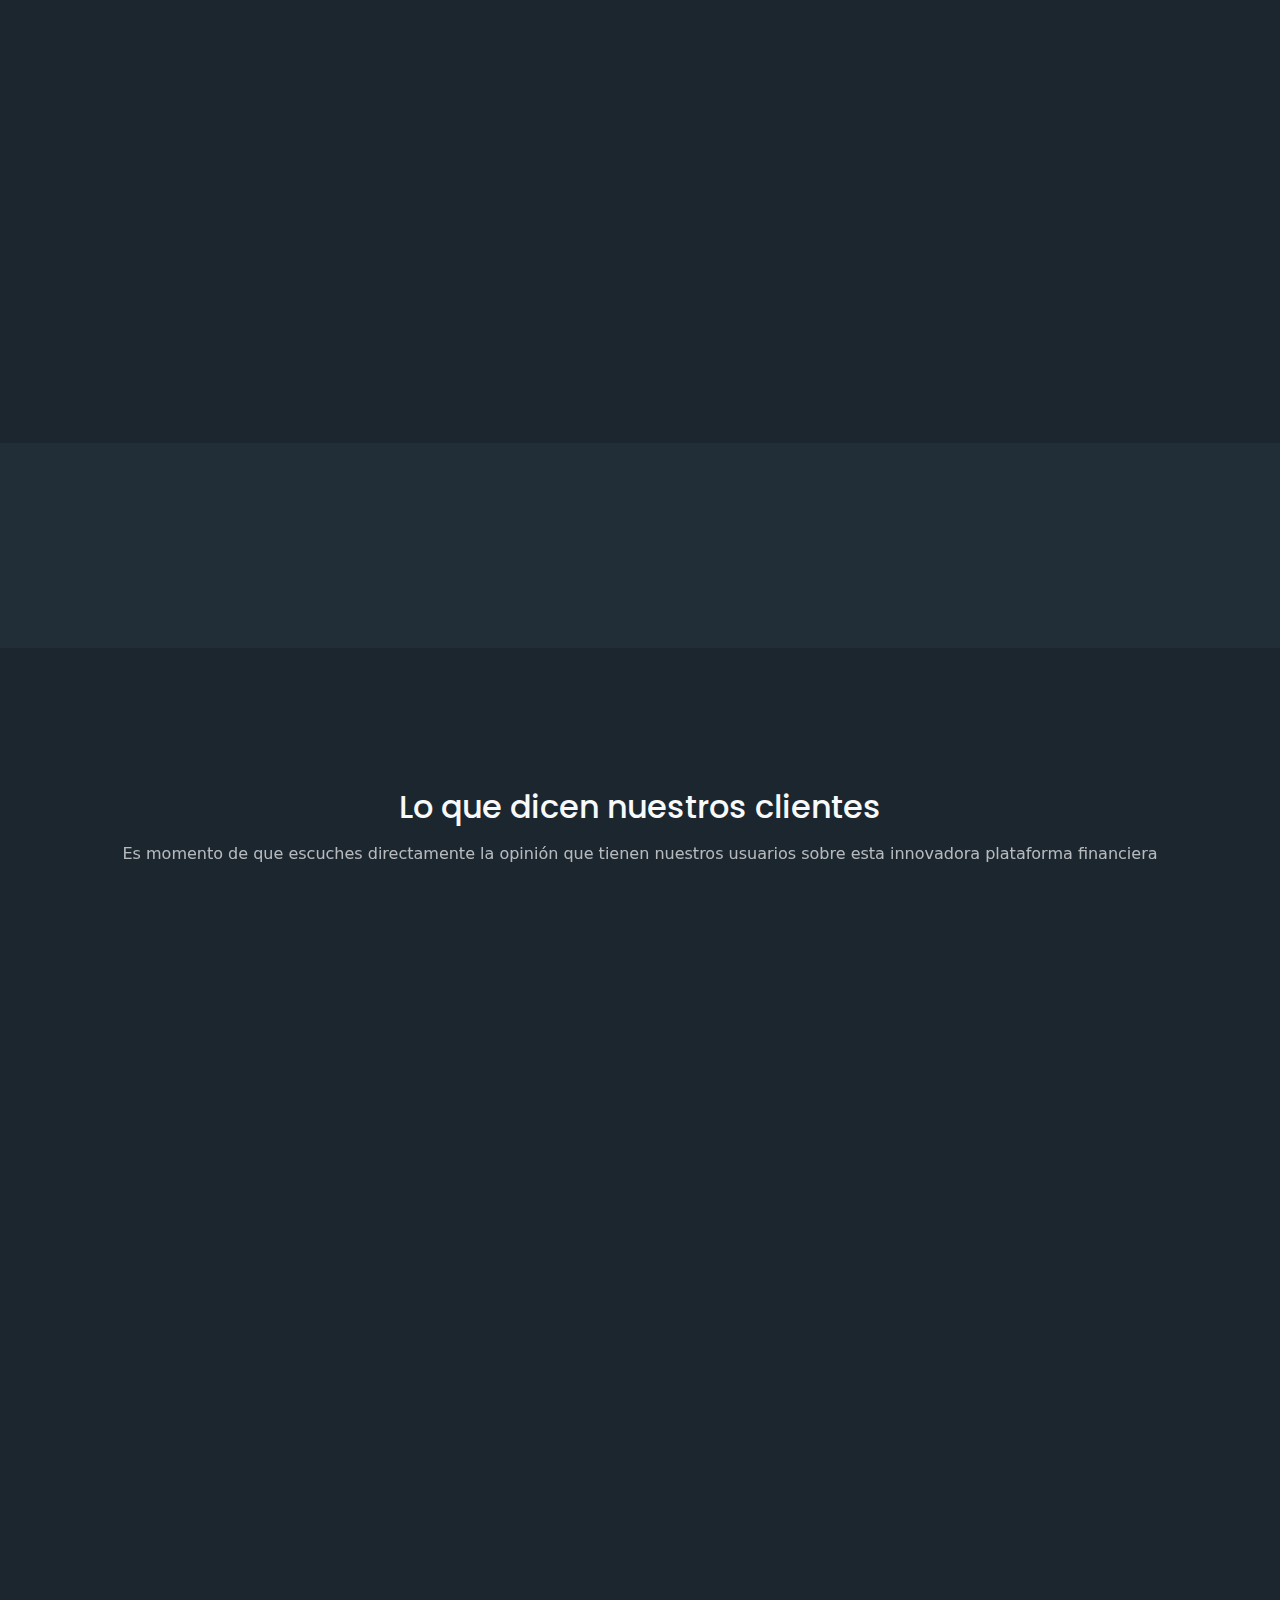
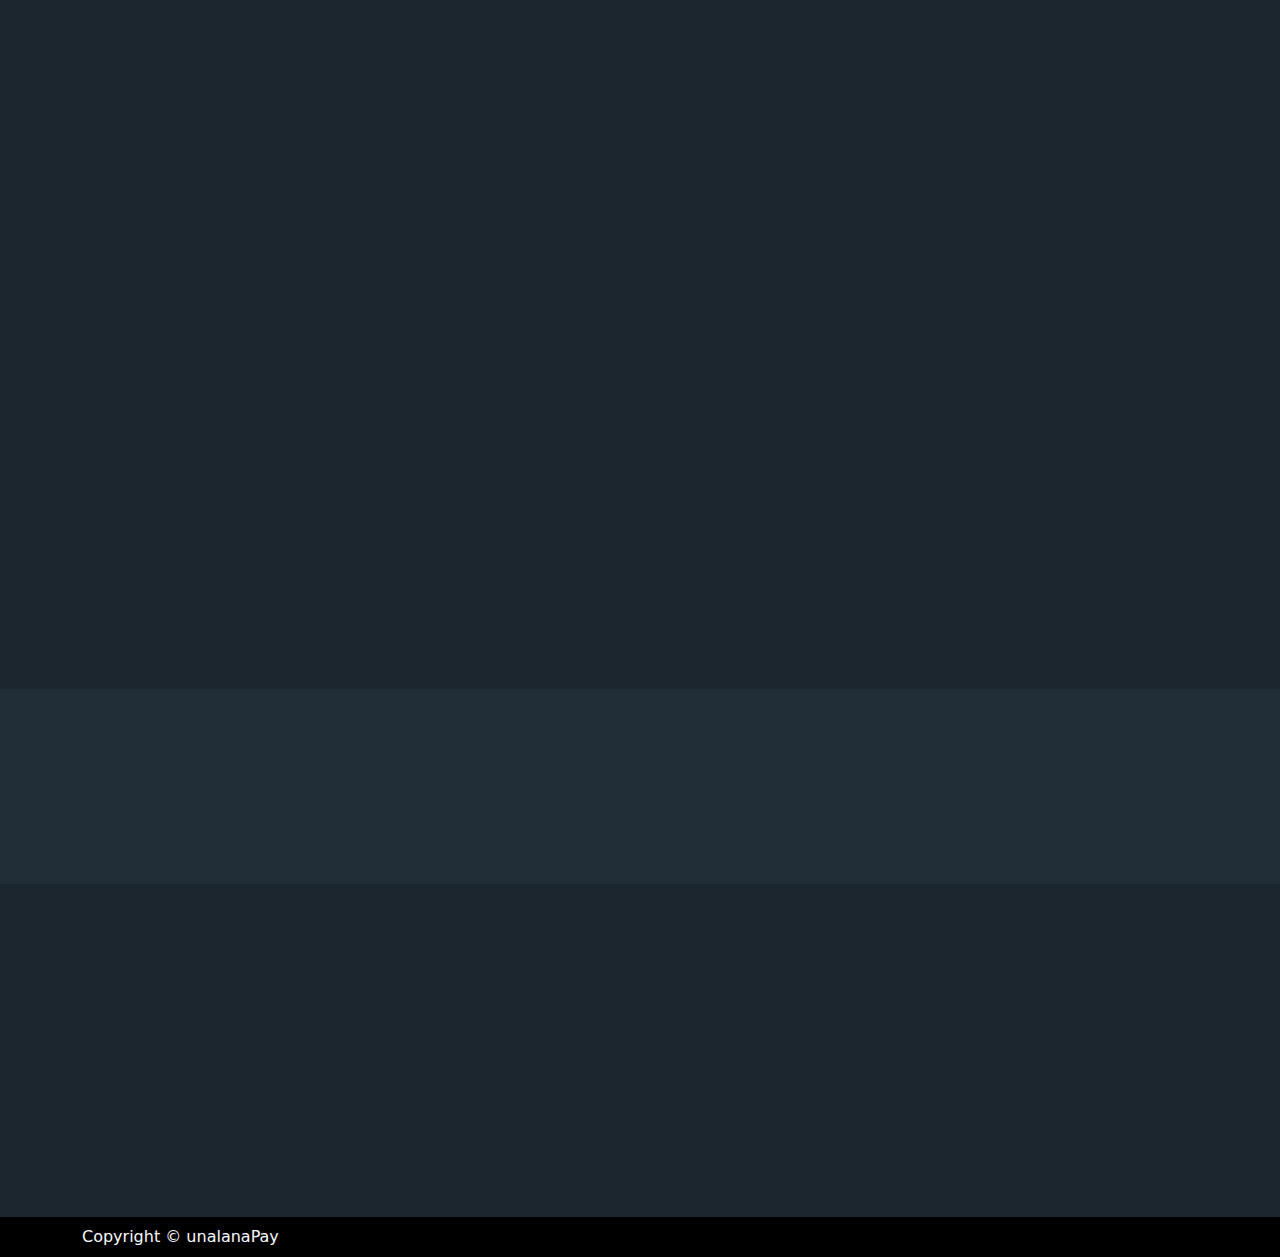
<file: web/index.html>
<!DOCTYPE html>
<html lang="en">
    <head>
        <meta charset="UTF-8">
        <meta name="viewport" content="width=device-width, initial-scale=1, shrink-to-fit=no">

        <!-- SEO Meta Tags -->
        <meta name="description" content="Your description">
        <meta name="author" content="Your name">

        <!-- OG Meta Tags to improve the way the post looks when you share the page on Facebook, Twitter, LinkedIn -->
        <meta property="og:site_name" content="unalanaPay" /> <!-- website name -->
        <meta property="og:site" content="" /> <!-- website link -->
        <meta property="og:title" content=""/> <!-- title shown in the actual shared post -->
        <meta property="og:description" content="" /> <!-- description shown in the actual shared post -->
        <meta property="og:image" content="" /> <!-- image link, make sure it's jpg -->
        <meta property="og:url" content="" /> <!-- where do you want your post to link to -->
        <meta name="twitter:card" content="summary_large_image"> <!-- to have large image post format in Twitter -->

        <!-- Webpage Title -->
        <title>unalanaPAY - Home</title>

        <!-- Styles -->
        <link href="https://fonts.googleapis.com/css2?family=Poppins:wght@400;500;700&display=swap" rel="stylesheet">
        <link href="./css/bootstrap.min.css" rel="stylesheet">
        <link href="./css/fontawesome-all.min.css" rel="stylesheet">
        <link href="./css/aos.min.css" rel="stylesheet">
        <link href="./css/swiper.css" rel="stylesheet">
        <link href="./css/style.css" rel="stylesheet">

        <!-- Favicon -->
        <link rel="icon" href="./assets/images/favicon-unalanaPay.png">
    </head>
    <body>
        
        <!-- Navigation -->
        <nav id="navbar" class="navbar navbar-expand-lg fixed-top navbar-dark" aria-label="Main navigation">
            <div class="container">

                <!-- Image Logo -->
                <!-- <a class="navbar-brand logo-image" href="index.html"><img src="images/logo.svg" alt="alternative"></a> -->

                <!-- Text Logo - Use this if you don't have a graphic logo -->
                <a class="navbar-brand logo-text" href="index.html">unalanaPay</a>

                <button class="navbar-toggler p-0 border-0" type="button" id="navbarSideCollapse" aria-label="Toggle navigation">
                    <span class="navbar-toggler-icon"></span>
                </button>

                <div class="navbar-collapse offcanvas-collapse" id="navbarsExampleDefault" >
                    <ul class="navbar-nav ms-auto navbar-nav-scroll">
                        <li class="nav-item">
                            <a class="nav-link active" aria-current="page" href="#header">Home</a>
                        </li>
                        <li class="nav-item">
                            <a class="nav-link" href="#about">Sobre Nosotros</a>
                        </li>
                        <li class="nav-item">
                            <a class="nav-link" href="#services">Servicios</a>
                        </li>
                        <li class="nav-item">
                            <a class="nav-link" href="https://unalanapay.com/index.php" target="_blank">Plataforma</a>
                        </li>
                        <li class="nav-item dropdown">
                            <a class="nav-link dropdown-toggle" id="dropdown01" data-bs-toggle="dropdown" aria-expanded="false" href="#">Documentos</a>
                            
                            <ul class="dropdown-menu" aria-labelledby="dropdown01">
                                <li><a class="dropdown-item" href="./assets/documents/unalanaPay-FAQ.pdf">FAQ´s</a></li>
                                <li><div class="dropdown-divider"></div></li>
                                <li><a class="dropdown-item" href="./assets/documents/unalanaPay-Guia-de-Usuario.pdf">Guía de Usuario</a></li>
                                <li><div class="dropdown-divider"></div></li>
                                <li><a class="dropdown-item" href="./assets/documents/UnalanaFin - Aviso Privacidad - Préstamos.pdf">Aviso de Privacidad</a></li>
                            </ul>
                        </li>
                        <li class="nav-item">
                            <a class="nav-link" href="#contact">Contacto</a>
                        </li>
                    </ul>
                    <span class="nav-item social-icons">
                        <span class="fa-stack">
                            <a href="https://www.linkedin.com/company/unalanapay/about/" target="_blank">
                                <i class="fas fa-circle fa-stack-2x"></i>
                                <i class="fab fa-linkedin-in fa-stack-1x"></i>
                            </a>
                        </span>
                    </span>
                </div> <!-- end of navbar-collapse -->
            </div> <!-- end of container -->
        </nav> <!-- end of navbar -->
        <!-- end of navigation -->


        <!-- Home -->
        <section class="home py-5 d-flex align-items-center" id="header">
            <div class="container text-light py-5"  data-aos="fade-right"> 
                <h1 class="headline">unalana <span class="home_text">Pay</span><br>Conectando el mundo Fintech</h1>
                <p class="para para-light py-3">La plataforma que facilita la conexión a los servicios financieros de forma eficiente, rápida y sencilla.</p>
                <div class="d-flex align-items-center">
                    <p class="p-2"><i class="fas fa-laptop-house fa-lg"></i></p>
                    <p>Controla tus operaciones desde casa</p>  
                </div>
                <div class="d-flex align-items-center">
                    <p class="p-2"><i class="fas fa-lock fa-lg"></i></p>
                    <p>Transacciones ahora son seguras y FÁCILES de realizar</p>  
                </div>
                <div class="my-3">
                    <a class="btn" href="https://unalanapay.com/index.php" target="_blank">Ir a la plataforma </a>
                </div>
            </div> <!-- end of container -->
        </section> <!-- end of home -->


        <!-- Information -->
        <section class="information">
            <div class="container-fluid">  
                <div class="row text-light">
                    <div class="col-lg-4 text-center p-5" data-aos="zoom-in">
                        <i class="fas fa-coins fa-3x p-2"></i>
                        <h4 class="py-3">Sin Cuotas</h4>
                        <p class="para-light">No existen cuotas mensuales ni anuales por el servicio. Sólo paga por algunas operaciones.</p>
                    </div>
                    <div class="col-lg-4 text-center p-5"  data-aos="zoom-in">
                        <i class="fas fa-clock fa-3x p-2"></i>
                        <h4 class="py-3">Sin Largas Esperas</h4>
                        <p class="para-light">Realice pagos a sus proveedores, familiares y amigos de manera inmediata</p>
                    </div>
                    <div class="col-lg-4 text-center p-5 text-dark"  data-aos="zoom-in"> 
                        <i class="fas fa-solid fa-user-plus  fa-3x p-2"></i>
                        <h4 class="py-3">PayPoints </h4>
                        <p class="para-light">Ganas en las comisiones que se generan  en tu red, de las cuales puedes disponer en cualquier momento</p>
                    </div>
                </div>
            </div> <!-- end of container -->
        </section> <!-- end of information -->
        

        <!-- About -->
        <section class="about d-flex align-items-center text-light py-5" id="about">
            <div class="container" >
                <div class="row d-flex align-items-center">
                    <div class="col-lg-7" data-aos="fade-right">
                        <p>Innovación</p>
                        <h1>Integración de tecnología de punta</h1>
                        <p class="py-2 para-light">unalanaPAY es el sistema de cobros y pagos más novedoso y creativo en el país,  con mecanismos que te ayudan y facilitan al control de tus operaciones. </p>
                        <p class="py-2 para-light">Si quieres conocer más a fondo nuestra plataforma y los servicios que ofrecemos, te pedimos hagas click en el botón descargar para obtner nuestra documentación.</p>

                        <div class="my-3">
                            <a class="btn" href="./assets/documents/unalanaPay-acerca-nosotros.pdf" download>Descargar</a>
                        </div>
                    </div>
                    <div class="col-lg-5 text-center py-4 py-sm-0" data-aos="fade-down"> 
                        <img class="img-fluid" src="./assets/images/about.jpg" alt="about" >
                    </div>
                </div> <!-- end of row -->
            </div> <!-- end of container -->
        </section> <!-- end of about -->


        <!-- Services -->
        <section class="services d-flex align-items-center py-5" id="services">
            <div class="container text-light">
                <div class="text-center pb-4" >
                    <h2 class="py-2">Nuestros Servicios</h2>
                    <p class="para-light">Lorem ipsum dolor sit amet consectetur adipisicing elit. Vitae asperiores, quia accusantium sunt corporis optio recusandae? Nostrum libero pariatur cumque, ipsa dolores voluptatibus voluptate alias sit fuga. Itaque, ea quo.</p>
                </div>
                <div class="row gy-4 py-2" data-aos="zoom-in">
                    <div class="col-lg-4 container-services">
                        <div class="card bg-transparent">
                            <i class="fas fa-home fa-2x"></i>
                            <h4 class="py-2">Cobros</h4>
                            <p class="para-light">Realiza tus solicitudes de cobro o envía tus facturas electrónicas al buzón de unalanaPAY e iniciamos de inmediato para ayudarte a cobrar</p>
                        </div>
                    </div>
                    <div class="col-lg-4">
                        <div class="card bg-transparent">
                            <i class="fas fa-wifi fa-2x"></i>
                            <h4 class="py-2"> Pagos</h4>
                            <p class="para-light">Podrás realizar una diversidad de tipos de pagos con unalanaPAY. Puedes pagar desde cuentas de unalanaPay hasta Pagos de Servicios</p>
                        </div>                    
                    </div>
                    <div class="col-lg-4">
                        <div class="card bg-transparent">
                            <i class="fas fa-phone fa-2x"></i>
                            <h4 class="py-2">Pago de Nómina mediante Dispersión de Fondos </h4>
                            <p class="para-light">La ventaja de unalanaPAY es que permite que se realice a la cuenta del beneficiario de cualquier banco</p>
                        </div>                    
                    </div>
                    <div class="col-lg-4">
                        <div class="card bg-transparent">
                            <i class="fas fa-tv fa-2x"></i>
                            <h4 class="py-2">Pago contra Factura</h4>
                            <p class="para-light">Tú le pagas al tercero y éste te debe mandar un recibo fiscal forzosamente para que le sean liberados los recursos</p>
                        </div>                    
                    </div>
                    <div class="col-lg-4">
                        <div class="card bg-transparent">
                            <i class="fas fa-mobile fa-2x"></i>
                            <h4 class="py-2">Facturación Electrónica</h4>
                            <p class="para-light">Puedes iniciar de inmediato a expedir  y timbrar tus facturas electrónicas con nosotros.  Solo te cuesta $1 (más IVA) peso por factura</p>
                        </div>                    
                    </div>
                    <div class="col-lg-4">
                        <div class="card bg-transparent">
                            <i class="fas fa-home fa-2x"></i>
                            <h4 class="py-2">Commerce</h4>
                            <p class="para-light">Convierte tu Smartphone en un autorizador de tarjeta de crédito</p>
                        </div>                    
                    </div>
                </div> <!-- end of row -->
            </div> <!-- end of container -->
        </section> <!-- end of services -->

        <!-- Accounts -->
        <section class="plans d-flex align-items-center py-5" id="plans">
            <div class="container text-light" >
                <div class="text-center pb-4">
                    <h2 class="py-2">Consulta los tipos de cuentas disponibles</h2>
                    <p class="para-light">Aquí podrás encontrar los requisitos que necesitas para poder aperturar una cuenta</p>
                </div>
                <div class="row gy-4" data-aos="zoom-in">
                    <div class="col-lg-4">
                        <div class="card bg-transparent px-4">
                            <h4 class="py-2">Cuenta Limitada</h4>
                            <p class="py-3">Lorem ipsum dolor sit amet consectetur adipisicing elit. Viro nem rumpa del sol vito lorem ipsum</p>
                            <div class="block d-flex align-items-center">
                                <p class="pe-2"><i class="far fa-circle fa-1x"></i></p>
                                <p>RFC</p>
                            </div>
                            <div class="block d-flex align-items-center">
                                <p class="pe-2"><i class="far fa-circle fa-1x"></i></p>
                                <p>Acta Constitutiva</p>
                            </div>
                            <div class="block d-flex align-items-center">
                                <p class="pe-2"><i class="far fa-circle fa-1x"></i></p>
                                <p>Identificación del Representante Legal</p>
                            </div>
                            <div class="block d-flex align-items-center">
                                <p class="pe-2"><i class="far fa-circle fa-1x"></i></p>
                                <p>Identificación Oficial (Persona Física)</p>
                            </div>
                            <div class="block d-flex align-items-center">
                                <p class="pe-2"><i class="far fa-circle fa-1x"></i></p>
                                <p>Comprobante de domicilio</p>
                            </div>
                            <div class="block d-flex align-items-center">
                                <p class="pe-2"><i class="far fa-check-circle fa-1x"></i></p>
                                <p>Cuenta Bancaria</p>
                            </div>
                        </div>  
                    </div>

                    <div class="col-lg-4">
                        <div class="card bg-transparent px-4">
                            <h4 class="py-2">Asociado Ejecutivo</h4>
                            <p class="py-3">Lorem ipsum dolor sit amet consectetur adipisicing elit. Viro nem rumpa del sol vito lorem ipsum</p>
                            <div class="block d-flex align-items-center">
                                <p class="pe-2"><i class="far fa-check-circle fa-1x"></i></p>
                                <p>RFC</p>
                            </div>
                            <div class="block d-flex align-items-center">
                                <p class="pe-2"><i class="far fa-check-circle fa-1x"></i></p>
                                <p>Acta Constitutiva</p>
                            </div>
                            <div class="block d-flex align-items-center">
                                <p class="pe-2"><i class="far fa-circle"></i></p>
                                <p>Identificación del Representante Legal</p>
                            </div>
                            <div class="block d-flex align-items-center">
                                <p class="pe-2"><i class="far fa-check-circle fa-1x"></i></p>
                                <p>Identificación Oficial (Persona Física)</p>
                            </div>
                            <div class="block d-flex align-items-center">
                                <p class="pe-2"><i class="far fa-check-circle fa-1x"></i></p>
                                <p>Comprobante de domicilio</p>
                            </div>
                            <div class="block d-flex align-items-center">
                                <p class="pe-2"><i class="far fa-check-circle fa-1x"></i></p>
                                <p>Cuenta Bancaria</p>
                            </div>
                        </div>  
                    </div>

                    <div class="col-lg-4">
                        <div class="card bg-transparent px-4" >
                            <h4 class="py-2">Asociado Empresarial</h4>
                            <p class="py-3">Lorem ipsum dolor sit amet consectetur adipisicing elit. Viro nem rumpa del sol vito lorem ipsum</p>
                            <div class="block d-flex align-items-center">
                                <p class="pe-2"><i class="far fa-check-circle fa-1x"></i></p>
                                <p>RFC</p>
                            </div>
                            <div class="block d-flex align-items-center">
                                <p class="pe-2"><i class="far fa-check-circle fa-1x"></i></p>
                                <p>Acta Constitutiva</p>
                            </div>
                            <div class="block d-flex align-items-center">
                                <p class="pe-2"><i class="far fa-check-circle fa-1x"></i></p>
                                <p>Identificación del Representante Legal</p>
                            </div>
                            <div class="block d-flex align-items-center">
                                <p class="pe-2"><i class="far fa-circle fa-1x"></i></p>
                                <p>Identificación Oficial (Persona Física)</p>
                            </div>
                            <div class="block d-flex align-items-center">
                                <p class="pe-2"><i class="far fa-check-circle fa-1x"></i></p>
                                <p>Comprobante de domicilio</p>
                            </div>
                            <div class="block d-flex align-items-center">
                                <p class="pe-2"><i class="far fa-check-circle fa-1x"></i></p>
                                <p>Cuenta Bancaria</p>
                            </div>
                        </div>  
                    </div>
                </div> <!-- end of row -->
            </div> <!-- end of container -->
        </section> <!-- end of plans -->

        <!-- Work -->
        <section class="work d-flex align-items-center py-5" >
            <div class="container-fluid text-light">
                <div class="row">
                    <div class="col-lg-6 d-flex align-items-center" data-aos="fade-right">
                        <img class="img-fluid" src="./assets/images/work.jpg" alt="work">        
                    </div>
                    <div class="col-lg-5 d-flex align-items-center px-4 py-3" data-aos="">
                        <div class="row">
                            <div class="text-center text-lg-start py-4 pt-lg-0">
                                <p>Confianza</p>
                                <h2 class="py-2">Conoce nuestros números</h2>
                                <p class="para-light">Lorem ipsum dolor sit amet consectetur, adipisicing elit. Dignissimos dicta mollitia totam explicabo obcaecati quia laudantium repudiandae.</p>
                            </div>
                            <div class="container" data-aos="fade-up">
                                <div class="row g-5">
                                    <div class="col-6 text-start" >
                                        <i class="fas fa-briefcase fa-2x text-start"></i>
                                        <h2 class="purecounter" data-purecounter-start="0" data-purecounter-end="358" data-purecounter-duration="3">1</h2>
                                        <p>Negocios Activos</p>
                                    </div>
                                    <div class="col-6" >
                                        <i class="fas fa-award fa-2x"></i>
                                        <h2 class="purecounter" data-purecounter-start="0" data-purecounter-end="08" data-purecounter-duration="3">1</h2>
                                        <p>Premios</p>
                                    </div>
                                    <div class="col-6">
                                        <i class="fas fa-users fa-2x"></i>
                                        <h2 class="purecounter" data-purecounter-start="0" data-purecounter-end="1255" data-purecounter-duration="3">1</h2>
                                        <p>Usuarios Activos</p>
                                    </div>
                                    <div class="col-6">
                                        <i class="fas fa-clock fa-2x"></i>
                                        <h2 class="purecounter" data-purecounter-start="0" data-purecounter-end="11357" data-purecounter-duration="3">1</h2>
                                        <p>Transacciones Realizadas</p>
                                    </div>
                                </div>
                            </div> <!-- end of container -->
                        </div> <!-- end of row -->
                    </div> <!-- end of col-lg-5 -->
                </div> <!-- end of row -->
            </div> <!-- end of container -->
        </section> <!-- end of work -->

        <!-- Newsletter -->
        <section class="newsletter text-light py-5">
                    <div class="container">
                        <div class="row" >
                            <div class="col-lg-6 text-center text-lg-start" data-aos="fade-right">
                                <h4 class="py-1">¿Te interesa obtener noticias de calidad?</h4>
                                <p class="para-light">Al suscribirte, vas a poder recibir las mejores noticias de la industria fintech de manera semanal. Nada de SPAM, sólo contenido de calidad.</p>
                            </div>
                            <div class="col-lg-6 d-flex align-items-center" data-aos="fade-down">
                                <div class="input-group my-3">
                                    <input type="text" class="form-control p-2" placeholder="Ingresa tu correo" aria-label="Recipient's email">
                                    <button class="btn-secondary text-light" type="button">Suscribirme</button>
                                </div>
                            </div>
                        </div> <!-- end of row -->
                    </div> <!-- end of container -->
        </section> <!-- end of newsletter -->

        <!-- Testimonials -->
        <div class="slider-1 testimonial text-light d-flex align-items-center">
            <div class="container">
                <div class="row">
                    <div class="text-center w-lg-75 m-auto pb-4">
                        <h2 class="py-2">Lo que dicen nuestros clientes</h2>
                        <p class="para-light">Es momento de que escuches directamente la opinión que tienen nuestros usuarios sobre esta innovadora plataforma financiera</p>
                    </div>
                </div> <!-- end of row -->
                <div class="row p-2" data-aos="zoom-in">
                    <div class="col-lg-12">

                        <!-- Card Slider -->
                        <div class="slider-container">
                            <div class="swiper-container card-slider">
                                <div class="swiper-wrapper">
                                    
                                    <!-- Slide -->
                                    <div class="swiper-slide">
                                        <div class="testimonial-card p-4">
                                            <p>Lorem ipsum dolor, sit amet consectetur adipisicing elit. Laboriosam commodi officia laborum qui iste quidem!</p>
                                        
                                            <div class="d-flex pt-4">
                                                <div>
                                                    <img class="avatar" src="./assets/images/testimonial-1.jpg" alt="testimonial">
                                                </div>
                                                <div class="ms-3 pt-2">
                                                    <h6>Lorem Ipsum</h6>
                                                    <p>General Manager - Name</p>
                                                </div>
                                            </div>
                                        </div>
                                    </div> <!-- end of swiper-slide -->
                                    <!-- end of slide -->
            
                                    <!-- Slide -->
                                    <div class="swiper-slide">
                                        <div class="testimonial-card p-4">
                                            <p>Lorem ipsum dolor, sit amet consectetur adipisicing elit. Laboriosam commodi officia laborum qui iste quidem!</p>
                                            <div class="d-flex pt-4">
                                                <div>
                                                    <img class="avatar" src="./assets/images/testimonial-2.jpg" alt="testimonial">
                                                </div>
                                                <div class="ms-3 pt-2">
                                                    <h6>Lorem Ipsum</h6>
                                                    <p>Team Leader - Name</p>
                                                </div>
                                            </div>
                                        </div>
                                    </div> <!-- end of swiper-slide -->
                                    <!-- end of slide -->
            
                                    <!-- Slide -->
                                    <div class="swiper-slide">
                                        <div class="testimonial-card p-4">
                                            <p>Lorem ipsum dolor, sit amet consectetur adipisicing elit. Laboriosam commodi officia laborum qui iste quidem!</p>
                                            <div class="d-flex pt-4">
                                                <div>
                                                    <img class="avatar" src="./assets/images/testimonial-3.jpg" alt="testimonial">
                                                </div>
                                                <div class="ms-3 pt-2">
                                                    <h6>Lorem Ipsum</h6>
                                                    <p>Design Chief - Name</p>
                                                </div>
                                            </div>
                                        </div>      
                                    </div> <!-- end of swiper-slide -->
                                    <!-- end of slide -->
            
                                    <!-- Slide -->
                                    <div class="swiper-slide">
                                        <div class="testimonial-card p-4">
                                            <p>Lorem ipsum dolor, sit amet consectetur adipisicing elit. Laboriosam commodi officia laborum qui iste quidem!</p>
                                            <div class="d-flex pt-4">
                                                <div>
                                                    <img class="avatar" src="./assets/images/testimonial-4.jpg" alt="testimonial">
                                                </div>
                                                <div class="ms-3 pt-2">
                                                    <p>Lorem Ipsum</p>
                                                    <p>Investor - Name</p>
                                                </div>
                                            </div>
                                        </div>
                                    </div> <!-- end of swiper-slide -->
                                    <!-- end of slide -->

                                </div> <!-- end of swiper-wrapper -->
            
                                <!-- Add Arrows -->
                                <div class="swiper-button-next"></div>
                                <div class="swiper-button-prev"></div>
                                <!-- end of add arrows -->
            
                            </div> <!-- end of swiper-container -->
                        </div> <!-- end of slider-container -->
                        <!-- end of card slider -->

                    </div> <!-- end of col -->
                </div> <!-- end of row -->
            </div> <!-- end of container -->
        </div> <!-- end of testimonials -->





        <!-- Contact -->
        <section class="contact d-flex align-items-center py-5" id="contact">
            <div class="container-fluid text-light">
                <div class="row">
                    <div class="col-lg-6 d-flex justify-content-center justify-content-lg-end align-items-center px-lg-5" data-aos="fade-right">
                        <div style="width:90%">
                            <div class="text-center text-lg-start py-4 pt-lg-0">
                                <h2 class="py-2">¡Contáctanos!</h2>
                                <p class="para-light">Escribe tus dudas o comentarios en éste formulario. Confirma que tus datos estén correctos para poder contactarte lo antes posible.</p>
                            </div>
                            <div>
                                <div class="row" >
                                    <div class="col-lg-6">
                                        <div class="form-group py-2">
                                            <input type="text" class="form-control form-control-input" id="exampleFormControlInput1" placeholder="Escribe tu nombre">
                                        </div>                                
                                    </div>
                                    <div class="col-lg-6">
                                        <div class="form-group py-2">
                                            <input type="email" class="form-control form-control-input" id="exampleFormControlInput2" placeholder="Escribe tu número de conatcto">
                                        </div>                                 
                                    </div>
                                </div>
                                <div class="form-group py-1">
                                    <input type="email" class="form-control form-control-input" id="exampleFormControlInput3" placeholder="Email">
                                </div>  
                                <div class="form-group py-2">
                                    <textarea class="form-control form-control-input" id="exampleFormControlTextarea1" rows="6" placeholder="Escribe tu mensaje"></textarea>
                                </div>                            
                            </div>
                            <div class="my-3">
                                <a class="btn form-control-submit-button" href="#your-link">Enviar</a>
                            </div>
                        </div> <!-- end of div -->
                    </div> <!-- end of col -->
                    <div class="col-lg-6 d-flex align-items-center" data-aos="fade-down">
                        <img class="img-fluid d-none d-lg-block" src="./assets/images/contact.jpg" alt="contact">        
                    </div> <!-- end of col -->
                </div> <!-- end of row -->
            </div> <!-- end of container -->
        </section> <!-- end of contact -->


        <!-- Location -->
        <section class="location text-light py-5">
            <div class="container" data-aos="zoom-in">
                <div class="row">
                    <div class="col-lg-3 d-flex align-items-center">
                        <div class="p-2"><i class="far fa-map fa-3x"></i></div>
                        <div class="ms-2">
                            <h6>CDMX, MEX</h6>
                            <p>Radiatas número 42 oficina 402 Col. Bosques de las Lomas</p>
                        </div>
                    </div>
                    <div class="col-lg-3 d-flex align-items-center" >
                        <div class="p-2"><i class="fas fa-mobile-alt fa-3x"></i></div>
                        <div class="ms-2">
                            <h6>Teléfono</h6>
                            <p>(+52) 5570-1371</p>
                        </div>
                    </div>
                    <div class="col-lg-3 d-flex align-items-center" >
                        <div class="p-2"><i class="far fa-envelope fa-3x"></i></div>
                        <div class="ms-2">
                            <h6>Correo</h6>
                            <p>atencion@unalanafin.com</p>
                        </div>
                    </div>
                    <div class="col-lg-3 d-flex align-items-center" >
                        <div class="p-2"><i class="far fa-clock fa-3x"></i></div>
                        <div class="ms-2">
                            <h6>Horario</h6>
                            <p>8:00 a 16:00 horas CST</p>
                        </div>
                    </div>
                </div> <!-- end of row -->
            </div> <!-- end of container -->
        </section> <!-- end of location -->


        <!-- Footer -->
        <section class="footer text-light">
            <div class="container">
                <div class="row" data-aos="fade-right">
                    <div class="col-lg-3 py-4 py-md-5">
                        <div class="d-flex align-items-center">
                            <h4 class="">unalanaPay</h4>
                        </div>
                        <p class="py-3 para-light">Lorem ipsum dolor sit amet consectetur adipisicing elit. Minus animi repudiandae explicabo esse maxime, impedit rem voluptatibus amet error quas.</p>
                        <div class="d-flex">
                            <div class="me-3">
                                <span class="nav-item social-icons">
                                    <span class="fa-stack">
                                        <a href="https://www.linkedin.com/company/unalanapay/about/" target="_blank">
                                            <i class="fab fa-linkedin-in fa-stack-2x"></i>
                                        </a>
                                    </span>
                                </span>
                            </div>
                        </div>
                    </div> <!-- end of col -->

                    <div class="col-lg-3 py-4 py-md-5">
                        <div>
                            <h4 class="py-2">Regresar</h4>
                            <div class="d-flex align-items-center py-2">
                                <i class="fas fa-caret-right"></i>
                                <a href="#"><p class="ms-3">Inicio</p></a>
                            </div>
                            <div class="d-flex align-items-center py-2">
                                <i class="fas fa-caret-right"></i>
                                <a href="#about"><p class="ms-3">Sobre Nosotros</p></a>
                            </div>
                            <div class="d-flex align-items-center py-2">
                                <i class="fas fa-caret-right"></i>
                                <a href="#services"><p class="ms-3">Servicios</p></a>
                            </div>
                            <div class="d-flex align-items-center py-2">
                                <i class="fas fa-caret-right"></i>
                                <a href="#plans"><p class="ms-3">Cuentas</p></a>
                            </div>
                        </div>
                    </div> <!-- end of col -->

                    <div class="col-lg-3 py-4 py-md-5">
                        <div>
                            <h4 class="py-2">Ligas rápidas</h4>
                            <div class="d-flex align-items-center py-2">
                                <i class="fas fa-caret-right"></i>
                                <a href="./assets/documents/UnalanaFin - Aviso Privacidad - Préstamos.pdf" target="_blank"><p class="ms-3">Aviso de Privacidad</p></a> 
                            </div>
                            <div class="d-flex align-items-center py-2">
                                <i class="fas fa-caret-right"></i>
                                <a href="./assets/documents/unalanaPay-FAQ.pdf" target="_black"><p class="ms-3">FAQ´s</p></a>
                            </div>
                            <div class="d-flex align-items-center py-2">
                                <i class="fas fa-caret-right"></i>
                                <a href="./assets/documents/unalanaPay-Guia-de-Usuario.pdf" target="_blanck"><p class="ms-3">Guía de Usuario</p></a>
                            </div>
                        </div>
                    </div> <!-- end of col -->

                    <div class="col-lg-3 py-4 py-md-5">
                        <div class="d-flex align-items-center">
                            <h4>Newsletter</h4>
                        </div>
                        <p class="py-3 para-light">Lorem ipsum dolor sit amet, consectetur adipisicing elit. Laboriosam, ab.</p>
                        <div class="d-flex align-items-center">
                            <div class="input-group mb-3">
                                <input type="text" class="form-control p-2" placeholder="Enter Email" aria-label="Recipient's email">
                                <button class="btn-secondary text-light"><i class="fas fa-envelope fa-lg"></i></button>       
                            </div>
                        </div>
                    </div> <!-- end of col -->
                </div> <!-- end of row -->
            </div> <!-- end of container -->
        </section> <!-- end of footer -->


        <!-- Bottom -->
        <div class="bottom py-2 text-light" >
            <div class="container d-flex justify-content-between">
                <div>
                    <p>Copyright © unalanaPay</p>
                </div>
            </div> <!-- end of container -->
        </div> <!-- end of bottom -->

        
        <!-- Back To Top Button -->
        <button onclick="topFunction()" id="myBtn">
            <img src="assets/images/up-arrow.png" alt="alternative">
        </button>
        <!-- end of back to top button -->

        
        <!-- Scripts -->
        <script src="./js/bootstrap.min.js"></script><!-- Bootstrap framework -->
        <script src="./js/purecounter.min.js"></script> <!-- Purecounter counter for statistics numbers -->
        <script src="./js/swiper.min.js"></script><!-- Swiper for image and text sliders -->
        <script src="./js/aos.js"></script><!-- AOS on Animation Scroll -->
        <script src="./js/script.js"></script>  <!-- Custom scripts -->
    </body>
</html>
</file>
<file: css/style.css>
/* Description: Master CSS file */

/*****************************************
	Contents:
- General Styles
- Navigation
- Home
- Information
- Button
- Services
- Plans
- Testimonials
- Newsletter
- Back To Top Button
- Extra Pages
- Media Queries
******************************************/


/**************************/
/*     General Styles     */
/**************************/
:root {
	--primary: #1c262f;
	--primary-light: #212d37;
	--secondary: #0ee951;
	--tertiary: #00dabf;
	--gradient: linear-gradient(to right, #0ee951, #00dabf);
}

h1,
h2,
h3,
h4,
h5,
h6 {
	font-family: "Poppins", sans-serif;
}

h1 {
	font-size: 60px;
	font-weight: 500;
}

button {
	font-family: sans-serif;
}

p,
ul,
h4 {
	margin: 0;
	padding: 0;
}

a {
	color: white;
	text-decoration: none;
}

li {
  	list-style-type: none;
}

/* Section Background */
.home,
.about,
.services,
.plans,
.work,
.contact {
	height: 110vh;
	position: relative;
}

.services,
.work,
.contact,
.testimonial,
.footer {
  	background-color: var(--primary);
}

.about,
.plans,
.company,
.newsletter,
.location {
  	background-color: var(--primary-light);
}

.bottom {
  	background-color: black;
}

/* Gradient Border And Background On Icons */
.home_text,
.home .fas,
.plans .far,
.information .fas,
.work .fas,
.services .fas,
.location .far,
.location .fas {
	padding: 15px 0;
	background: -webkit-gradient(
		linear,
		left top,
		left bottom,
		from(#0ee951),
		to(#00dabf)
	);
	background-clip: text;
	-webkit-background-clip: text;
	-webkit-text-fill-color: transparent;
}

.navbar-nav a:hover,
.footer a:hover,
.footer .fab:hover {
	cursor: pointer;
	background: var(--gradient);
	background-clip: text;
	-webkit-background-clip: text;
	-webkit-text-fill-color: transparent;
}


/**********************/
/*     Navigation     */
/**********************/
.navbar {
	font-weight: 500;
	font-size: 0.875rem;
	line-height: 0.875rem;
	background-color: var(--primary);
	box-shadow: 0 1px 6px 0 rgba(0, 0, 0, 0.025);
}

.navbar .navbar-brand {
	padding-top: 0.25rem;
	padding-bottom: 0.25rem;
}

.navbar .logo-image img {
	width: 108px;
	height: 32px;
}

.navbar .logo-text {
	color: #fff;
	font-weight: 500;
	line-height: 1rem;
	font-size: 1.575rem;
	text-decoration: none;
}

.offcanvas-collapse {
	position: fixed;
	top: 2.75rem; /* adjusts the height between the top of the page and the offcanvas menu */
	bottom: 0;
	left: 100%;
	width: 100%;
	overflow-y: auto;
	visibility: hidden;
	padding-right: 1rem;
	padding-left: 1rem;
	background-color: var(--primary);
	transition: transform 0.2s ease-in-out, visibility 0.2s ease-in-out;
}

.offcanvas-collapse.open {
	visibility: visible;
	transform: translateX(-100%);
}

.navbar .navbar-nav {
	margin-top: 0.75rem;
	margin-bottom: 0.5rem;
}

.navbar .dropdown-menu {
	border: none;
	margin-top: 0.25rem;
	margin-bottom: 0.25rem;
	background-color: var(--primary);
}

.navbar .dropdown-item {
	color: #eee;
	font-weight: 500;
	font-size: 0.875rem;
	line-height: 0.875rem;
	padding-top: 0.625rem;
	text-decoration: none;
	padding-bottom: 0.625rem;
}

.navbar .dropdown-item:hover {
  	background-color: var(--primary);
}

.navbar .dropdown-divider {
	width: 100%;
	height: 1px;
	border: none;
	margin: 0.5rem auto 0.5rem auto;
	background-color: var(--primary-light);
}

.navbar .nav-item .nav-link {
	color: #eee;
	text-decoration: none;
	padding-top: 0.625rem;
	padding-bottom: 0.625rem;
	transition: all 0.2s ease;
}

.navbar .fa-stack {
	width: 2em;
	font-size: 0.75rem;
	margin-right: 0.25rem;
}

.navbar .fa-stack-2x {
	background: -webkit-gradient(
		linear,
		left top,
		left bottom,
		from(#0ee951),
		to(#00dabf)
	);
	background-clip: text;
	-webkit-background-clip: text;
	-webkit-text-fill-color: transparent;
	transition: all 0.2s ease;
}

.navbar .fa-stack-1x {
	color: #ffffff;
	transition: all 0.2s ease;
}

.navbar .fa-stack:hover .fa-stack-2x {
  	color: var(--primary);
}

.navbar .fa-stack:hover .fa-stack-1x {
  	color: var(--primary);
}

.navbar .navbar-toggler {
	padding: 0;
	border: none;
	font-size: 1.25rem;
}


/****************/
/*     Home     */
/****************/
.home {
	background-image: url(../assets/images/home.jpg);
	background-size: cover;
	background-position: center;
	background-repeat: no-repeat;
	background-attachment: fixed;
}

.para {
  	width: 50%;
}

.para-light {
  	opacity: 0.7;
}


/***********************/
/*     Information     */
/***********************/
.information .container-fluid .row div:first-child {
  	background-color: var(--primary);
}

.information .container-fluid .row div:last-child {
  	background-color: white;
}

.information .container-fluid .row div:nth-child(2) {
  	background-color: var(--primary-light);
}


/******************/
/*     Button     */
/******************/
.btn {
	color: white;
	border-radius: 0;
	border-width: 2px;
	padding: 10px 30px;
	border-image-slice: 1;
	background-image: none;
	background: transparent;
	border-image-source: var(--gradient);
	box-shadow: 5px 5px 0px 0px var(--secondary);
}

.btn:hover {
	color: white;
	box-shadow: none;
	border-radius: 0;
	padding: 10px 30px;
	transform: translate(5px, 5px);
}

/* Email - Newsletter Button */
.btn-secondary {
	color: black;
	border-width: 2px;
	padding: 10px 30px;
	border-image-slice: 1;
	background-image: none;
	background: transparent;
	border-image-source: var(--gradient);
}

.btn-secondary:hover {
	color: black;
	padding: 10px 30px;
	background-image: var(--gradient);
}


/********************/
/*     Services     */
/********************/
.services .card {
	padding: 20px;
	border-radius: 0;
	border: 2px solid white;
	height: 350px;
}

.services .card:hover {
	border: 10px solid;
	transform: scale(1.01);
	border-image-slice: 1;
	border-width: 2px;
	border-image-source: var(--gradient);
	box-shadow: 5px 5px 0px 0px #0ee951;
}

/*****************/
/*     Plans     */
/*****************/
.plans .card {
	padding: 20px;
	border: 2px solid white;
}


/************************/
/*     Testimonials     */
/************************/
.slider-1 {
	padding-top: 8.25rem;
	padding-bottom: 8.5rem;
}

.slider-1 .section-title {
  	text-align: center;
}

.slider-1 .h2-heading {
	text-align: center;
	margin-bottom: 3rem;
}

.testimonial-card {
	height: 300px;
	border: 10px solid;
	border-image-slice: 1;
	border-width: 3px;
	border-image-source: var(--gradient);
}

.slider-1 .slider-container {
  	position: relative;
}

.slider-1 .swiper-container {
	width: 86%;
	position: static;
}

.slider-1 .swiper-button-prev,
.slider-1 .swiper-button-next {
  	color: var(--primary);
}

.slider-1 .swiper-button-prev:focus,
.slider-1 .swiper-button-next:focus {
	outline: none;
}

.slider-1 .swiper-button-prev {
	left: -14px;
	background-image: url("data:image/svg+xml;charset=utf-8,%3Csvg%20xmlns%3D'http%3A%2F%2Fwww.w3.org%2F2000%2Fsvg'%20viewBox%3D'0%200%2028%2044'%3E%3Cpath%20d%3D'M0%2C22L22%2C0l2.1%2C2.1L4.2%2C22l19.9%2C19.9L22%2C44L0%2C22L0%2C22L0%2C22z'%20fill%3D'%23707375'%2F%3E%3C%2Fsvg%3E");
	background-size: 18px 28px;
}

.slider-1 .swiper-button-next {
	right: -14px;
	background-image: url("data:image/svg+xml;charset=utf-8,%3Csvg%20xmlns%3D'http%3A%2F%2Fwww.w3.org%2F2000%2Fsvg'%20viewBox%3D'0%200%2028%2044'%3E%3Cpath%20d%3D'M27%2C22L27%2C22L5%2C44l-2.1-2.1L22.8%2C22L2.9%2C2.1L5%2C0L27%2C22L27%2C22z'%20fill%3D'%23707375'%2F%3E%3C%2Fsvg%3E");
	background-size: 18px 28px;
}

.slider-1 .card {
	border: none;
	position: relative;
	background-color: transparent;
}

.slider-1 .card-image {
	width: 80px;
	height: 80px;
	margin-left: auto;
	margin-right: auto;
	border-radius: 50%;
	margin-bottom: 1.25rem;
}

.slider-1 .card-body {
  	padding: 0;
}

.slider-1 .testimonial-text {
  	margin-bottom: 0.75rem;
}

.slider-1 .testimonial-author {
	margin-bottom: 0;
	color: #252c38;
}

.slider-1 .avatar {
	width: 70px;
	height: 70px;
	border-radius: 50%;
}

/* Dropdown Menu */
.navbar .dropdown .dropdown-menu {
  	animation: fadeDropdown 0.4s; /* required for the fade animation */
}

@-webkit-keyframes fadeDropdown {
	0% {
		opacity: 0;
	}

	100% {
		opacity: 1;
	}
}

@keyframes fadeDropdown {
	0% {
		opacity: 0;
	}

	100% {
		opacity: 1;
	}
}


/**********************/
/*     Newsletter     */
/**********************/
.form-control-input,
.form-control-textarea {
	width: 100%;
	appearance: none;
	border-radius: 4px;
	font-size: 0.875rem;
	line-height: 1.5rem;
	padding-left: 1.5rem;
	padding-top: 0.775rem;
	padding-bottom: 0.775rem;
}


/******************************/
/*     Back To Top Button     */
/******************************/
#myBtn {
	z-index: 99;
	right: 20px;
	width: 52px;
	height: 52px;
	bottom: 20px;
	border: none;
	outline: none;
	display: none;
	position: fixed;
	cursor: pointer;
	border-radius: 50%;
	background-color: #5d5d61;
}

#myBtn:hover {
  	background-color: #0f0f11;
}

#myBtn img {
	width: 18px;
	margin-left: 0.125rem;
	margin-bottom: 0.25rem;
}


/*************************/
/*     Media Queries     */
/*************************/
@media only screen and (max-width: 1024px) {
	.services,
	.work,
	.testimonial,
	.about,
	.contact,
	.plans {
		height: 100%;
	}
}

@media (min-width: 992px) {
	.slider-1 .swiper-container {
		width: 92%;
	}

	.slider-1 .swiper-button-prev {
		left: -16px;
		width: 22px;
		background-size: 22px 34px;
	}

	.slider-1 .swiper-button-next {
		right: -16px;
		width: 22px;
		background-size: 22px 34px;
	}
	.services .card {
		height: 300px;
	}

	/* Navigation */
	.navbar {
		box-shadow: none;
		transition: all 0.2s;
		padding-top: 1.75rem;
		background-color: transparent;
	}

	.navbar.top-nav-collapse {
		padding-top: 0.5rem;
		padding-bottom: 0.5rem;
		background-color: var(--primary);
		box-shadow: 0 3px 6px 0 rgba(0, 0, 0, 0.025);
	}

	.offcanvas-collapse {
		position: static;
		top: auto;
		bottom: auto;
		left: auto;
		width: auto;
		padding-right: 0;
		padding-left: 0;
		background-color: transparent;
		overflow-y: visible;
		visibility: visible;
	}

	.offcanvas-collapse.open {
		transform: none;
	}

	.navbar .navbar-nav {
		margin-top: 0;
		margin-bottom: 0;
	}

	.navbar .nav-item .nav-link {
		padding-right: 0.75rem;
		padding-left: 0.75rem;
	}

	.navbar .dropdown-menu {
		padding-top: 0.75rem;
		padding-bottom: 0.875rem;
		box-shadow: 0 3px 3px 1px rgba(0, 0, 0, 0.08);
	}

	.navbar .dropdown-divider {
		width: 90%;
	}

	.navbar .social-icons {
		margin-left: 0.5rem;
	}

	.navbar .fa-stack {
		margin-right: 0;
		margin-left: 0.25rem;
	}
}

@media only screen and (max-width: 540px) {
	h1 {
		font-size: 30px;
	}

	.para {
		width: 100%;
	}

	.swiper-container {
		width: 92%;
	}

	.swiper-button-prev {
		left: -16px;
		width: 22px;
		background-size: 22px 34px;
	}

	.swiper-button-next {
		right: -16px;
		width: 22px;
		background-size: 22px 34px;
	}
	.services .card {
		height: auto;
	}
	.home {
		background-color: #212D37;
		background-image: none;
		/* ISSUE WITH IOS/IPHONE RENDERING, ANDROID IS FINE, THAT IS THE REASON BG IMAGE IS NONE */
		/* background-image: url(../assets/images/home.jpg);
		background-size: cover;
		background-position: center;
		background-repeat: no-repeat;
		background-attachment: fixed; */
	}
}
</file>
<file: web/css/style.css>
/* Description: Master CSS file */

/*****************************************
Table Of Contents:
- General Styles
- Navigation
- Home
- Information
- Button
- Services
- Plans
- Testimonials
- Newsletter
- Back To Top Button
- Extra Pages
- Media Queries
******************************************/


/**************************/
/*     General Styles     */
/**************************/
:root {
	--primary: #1c262f;
	--primary-light: #212d37;
	--secondary: #0ee951;
	--tertiary: #00dabf;
	--gradient: linear-gradient(to right, #0ee951, #00dabf);
}

h1,
h2,
h3,
h4,
h5,
h6 {
	font-family: "Poppins", sans-serif;
}

h1 {
	font-size: 60px;
	font-weight: 500;
}

button {
	font-family: sans-serif;
}

p,
ul,
h4 {
	margin: 0;
	padding: 0;
}

a {
	color: white;
	text-decoration: none;
}

li {
  	list-style-type: none;
}

/* Section Background */
.home,
.about,
.services,
.plans,
.work,
.contact {
	height: 110vh;
	position: relative;
}

.services,
.work,
.contact,
.testimonial,
.footer {
  	background-color: var(--primary);
}

.about,
.plans,
.company,
.newsletter,
.location {
  	background-color: var(--primary-light);
}

.bottom {
  	background-color: black;
}

/* Gradient Border And Background On Icons */
.home_text,
.home .fas,
.plans .far,
.information .fas,
.work .fas,
.services .fas,
.location .far,
.location .fas {
	padding: 15px 0;
	background: -webkit-gradient(
		linear,
		left top,
		left bottom,
		from(#0ee951),
		to(#00dabf)
	);
	background-clip: text;
	-webkit-background-clip: text;
	-webkit-text-fill-color: transparent;
}

.navbar-nav a:hover,
.footer a:hover,
.footer .fab:hover {
	cursor: pointer;
	background: var(--gradient);
	background-clip: text;
	-webkit-background-clip: text;
	-webkit-text-fill-color: transparent;
}


/**********************/
/*     Navigation     */
/**********************/
.navbar {
	font-weight: 500;
	font-size: 0.875rem;
	line-height: 0.875rem;
	background-color: var(--primary);
	box-shadow: 0 1px 6px 0 rgba(0, 0, 0, 0.025);
}

.navbar .navbar-brand {
	padding-top: 0.25rem;
	padding-bottom: 0.25rem;
}

.navbar .logo-image img {
	width: 108px;
	height: 32px;
}

.navbar .logo-text {
	color: #fff;
	font-weight: 500;
	line-height: 1rem;
	font-size: 1.575rem;
	text-decoration: none;
}

.offcanvas-collapse {
	position: fixed;
	top: 2.75rem; /* adjusts the height between the top of the page and the offcanvas menu */
	bottom: 0;
	left: 100%;
	width: 100%;
	overflow-y: auto;
	visibility: hidden;
	padding-right: 1rem;
	padding-left: 1rem;
	background-color: var(--primary);
	transition: transform 0.2s ease-in-out, visibility 0.2s ease-in-out;
}

.offcanvas-collapse.open {
	visibility: visible;
	transform: translateX(-100%);
}

.navbar .navbar-nav {
	margin-top: 0.75rem;
	margin-bottom: 0.5rem;
}

.navbar .dropdown-menu {
	border: none;
	margin-top: 0.25rem;
	margin-bottom: 0.25rem;
	background-color: var(--primary);
}

.navbar .dropdown-item {
	color: #eee;
	font-weight: 500;
	font-size: 0.875rem;
	line-height: 0.875rem;
	padding-top: 0.625rem;
	text-decoration: none;
	padding-bottom: 0.625rem;
}

.navbar .dropdown-item:hover {
  	background-color: var(--primary);
}

.navbar .dropdown-divider {
	width: 100%;
	height: 1px;
	border: none;
	margin: 0.5rem auto 0.5rem auto;
	background-color: var(--primary-light);
}

.navbar .nav-item .nav-link {
	color: #eee;
	text-decoration: none;
	padding-top: 0.625rem;
	padding-bottom: 0.625rem;
	transition: all 0.2s ease;
}

.navbar .fa-stack {
	width: 2em;
	font-size: 0.75rem;
	margin-right: 0.25rem;
}

.navbar .fa-stack-2x {
	background: -webkit-gradient(
		linear,
		left top,
		left bottom,
		from(#0ee951),
		to(#00dabf)
	);
	background-clip: text;
	-webkit-background-clip: text;
	-webkit-text-fill-color: transparent;
	transition: all 0.2s ease;
}

.navbar .fa-stack-1x {
	color: #ffffff;
	transition: all 0.2s ease;
}

.navbar .fa-stack:hover .fa-stack-2x {
  	color: var(--primary);
}

.navbar .fa-stack:hover .fa-stack-1x {
  	color: var(--primary);
}

.navbar .navbar-toggler {
	padding: 0;
	border: none;
	font-size: 1.25rem;
}


/****************/
/*     Home     */
/****************/
.home {
	background-image: url(../assets/images/home.jpg);
	background-size: cover;
	background-position: center;
	background-repeat: no-repeat;
	background-attachment: fixed;
}

.para {
  	width: 50%;
}

.para-light {
  	opacity: 0.7;
}


/***********************/
/*     Information     */
/***********************/
.information .container-fluid .row div:first-child {
  	background-color: var(--primary);
}

.information .container-fluid .row div:last-child {
  	background-color: white;
}

.information .container-fluid .row div:nth-child(2) {
  	background-color: var(--primary-light);
}


/******************/
/*     Button     */
/******************/
.btn {
	color: white;
	border-radius: 0;
	border-width: 2px;
	padding: 10px 30px;
	border-image-slice: 1;
	background-image: none;
	background: transparent;
	border-image-source: var(--gradient);
	box-shadow: 5px 5px 0px 0px var(--secondary);
}

.btn:hover {
	color: white;
	box-shadow: none;
	border-radius: 0;
	padding: 10px 30px;
	transform: translate(5px, 5px);
}

/* Email - Newsletter Button */
.btn-secondary {
	color: black;
	border-width: 2px;
	padding: 10px 30px;
	border-image-slice: 1;
	background-image: none;
	background: transparent;
	border-image-source: var(--gradient);
}

.btn-secondary:hover {
	color: black;
	padding: 10px 30px;
	background-image: var(--gradient);
}

/* Other Pages Button */
.btn-tertiary {
	color: black;
	border-radius: 0;
	border-width: 2px;
	padding: 10px 30px;
	border-image-slice: 1;
	background-image: none;
	background: transparent;
	border-image-source: var(--gradient);
	box-shadow: 5px 5px 0px 0px var(--secondary);
}

.btn-tertiary:hover {
	color: black;
	box-shadow: none;
	border-radius: 0;
	padding: 10px 30px;
	transform: translate(5px, 5px);
}


/********************/
/*     Services     */
/********************/
.services .card {
	padding: 20px;
	border-radius: 0;
	border: 2px solid white;
	height: 350px;
}

.services .card:hover {
	border: 10px solid;
	transform: scale(1.01);
	border-image-slice: 1;
	border-width: 2px;
	border-image-source: var(--gradient);
	box-shadow: 5px 5px 0px 0px #0ee951;
}

/*****************/
/*     Plans     */
/*****************/
.plans .card {
	padding: 20px;
	border: 2px solid white;
}


/************************/
/*     Testimonials     */
/************************/
.slider-1 {
	padding-top: 8.25rem;
	padding-bottom: 8.5rem;
}

.slider-1 .section-title {
  	text-align: center;
}

.slider-1 .h2-heading {
	text-align: center;
	margin-bottom: 3rem;
}

.testimonial-card {
	border: 10px solid;
	border-image-slice: 1;
	border-width: 3px;
	border-image-source: var(--gradient);
}

.slider-1 .slider-container {
  	position: relative;
}

.slider-1 .swiper-container {
	width: 86%;
	position: static;
}

.slider-1 .swiper-button-prev,
.slider-1 .swiper-button-next {
  	color: var(--primary);
}

.slider-1 .swiper-button-prev:focus,
.slider-1 .swiper-button-next:focus {
	/* even if you can't see it chrome you can see it on mobile device */
	outline: none;
}

.slider-1 .swiper-button-prev {
	left: -14px;
	background-image: url("data:image/svg+xml;charset=utf-8,%3Csvg%20xmlns%3D'http%3A%2F%2Fwww.w3.org%2F2000%2Fsvg'%20viewBox%3D'0%200%2028%2044'%3E%3Cpath%20d%3D'M0%2C22L22%2C0l2.1%2C2.1L4.2%2C22l19.9%2C19.9L22%2C44L0%2C22L0%2C22L0%2C22z'%20fill%3D'%23707375'%2F%3E%3C%2Fsvg%3E");
	background-size: 18px 28px;
}

.slider-1 .swiper-button-next {
	right: -14px;
	background-image: url("data:image/svg+xml;charset=utf-8,%3Csvg%20xmlns%3D'http%3A%2F%2Fwww.w3.org%2F2000%2Fsvg'%20viewBox%3D'0%200%2028%2044'%3E%3Cpath%20d%3D'M27%2C22L27%2C22L5%2C44l-2.1-2.1L22.8%2C22L2.9%2C2.1L5%2C0L27%2C22L27%2C22z'%20fill%3D'%23707375'%2F%3E%3C%2Fsvg%3E");
	background-size: 18px 28px;
}

.slider-1 .card {
	border: none;
	position: relative;
	background-color: transparent;
}

.slider-1 .card-image {
	width: 80px;
	height: 80px;
	margin-left: auto;
	margin-right: auto;
	border-radius: 50%;
	margin-bottom: 1.25rem;
}

.slider-1 .card-body {
  	padding: 0;
}

.slider-1 .testimonial-text {
  	margin-bottom: 0.75rem;
}

.slider-1 .testimonial-author {
	margin-bottom: 0;
	color: #252c38;
}

.slider-1 .avatar {
	width: 70px;
	height: 70px;
	border-radius: 50%;
}

/* Dropdown Menu */
.navbar .dropdown .dropdown-menu {
  	animation: fadeDropdown 0.2s; /* required for the fade animation */
}

@-webkit-keyframes fadeDropdown {
	0% {
		opacity: 0;
	}

	100% {
		opacity: 1;
	}
}

@keyframes fadeDropdown {
	0% {
		opacity: 0;
	}

	100% {
		opacity: 1;
	}
}


/**********************/
/*     Newsletter     */
/**********************/
.form-control-input,
.form-control-textarea {
	width: 100%;
	appearance: none;
	border-radius: 4px;
	font-size: 0.875rem;
	line-height: 1.5rem;
	padding-left: 1.5rem;
	padding-top: 0.775rem;
	padding-bottom: 0.775rem;
}


/******************************/
/*     Back To Top Button     */
/******************************/
#myBtn {
	z-index: 99;
	right: 20px;
	width: 52px;
	height: 52px;
	bottom: 20px;
	border: none;
	outline: none;
	display: none;
	position: fixed;
	cursor: pointer;
	border-radius: 50%;
	background-color: #5d5d61;
}

#myBtn:hover {
  	background-color: #0f0f11;
}

#myBtn img {
	width: 18px;
	margin-left: 0.125rem;
	margin-bottom: 0.25rem;
}


/*************************/
/*     Media Queries     */
/*************************/
@media only screen and (max-width: 1024px) {
	.services,
	.work,
	.testimonial,
	.about,
	.contact,
	.plans {
		height: 100%;
	}
}

@media (min-width: 992px) {
	.slider-1 .swiper-container {
		width: 92%;
	}

	.slider-1 .swiper-button-prev {
		left: -16px;
		width: 22px;
		background-size: 22px 34px;
	}

	.slider-1 .swiper-button-next {
		right: -16px;
		width: 22px;
		background-size: 22px 34px;
	}
	.services .card {
		height: 300px;
	}

	/* Navigation */
	.navbar {
		box-shadow: none;
		transition: all 0.2s;
		padding-top: 1.75rem;
		background-color: transparent;
	}

	.navbar.top-nav-collapse {
		padding-top: 0.5rem;
		padding-bottom: 0.5rem;
		background-color: var(--primary);
		box-shadow: 0 3px 6px 0 rgba(0, 0, 0, 0.025);
	}

	.offcanvas-collapse {
		position: static;
		top: auto;
		bottom: auto;
		left: auto;
		width: auto;
		padding-right: 0;
		padding-left: 0;
		background-color: transparent;
		overflow-y: visible;
		visibility: visible;
	}

	.offcanvas-collapse.open {
		transform: none;
	}

	.navbar .navbar-nav {
		margin-top: 0;
		margin-bottom: 0;
	}

	.navbar .nav-item .nav-link {
		padding-right: 0.75rem;
		padding-left: 0.75rem;
	}

	.navbar .dropdown-menu {
		padding-top: 0.75rem;
		padding-bottom: 0.875rem;
		box-shadow: 0 3px 3px 1px rgba(0, 0, 0, 0.08);
	}

	.navbar .dropdown-divider {
		width: 90%;
	}

	.navbar .social-icons {
		margin-left: 0.5rem;
	}

	.navbar .fa-stack {
		margin-right: 0;
		margin-left: 0.25rem;
	}
}

@media only screen and (max-width: 540px) {
	h1 {
		font-size: 30px;
	}

	.para {
		width: 100%;
	}

	.swiper-container {
		width: 92%;
	}

	.swiper-button-prev {
		left: -16px;
		width: 22px;
		background-size: 22px 34px;
	}

	.swiper-button-next {
		right: -16px;
		width: 22px;
		background-size: 22px 34px;
	}
	.services .card {
		height: auto;
	}
}
</file>
